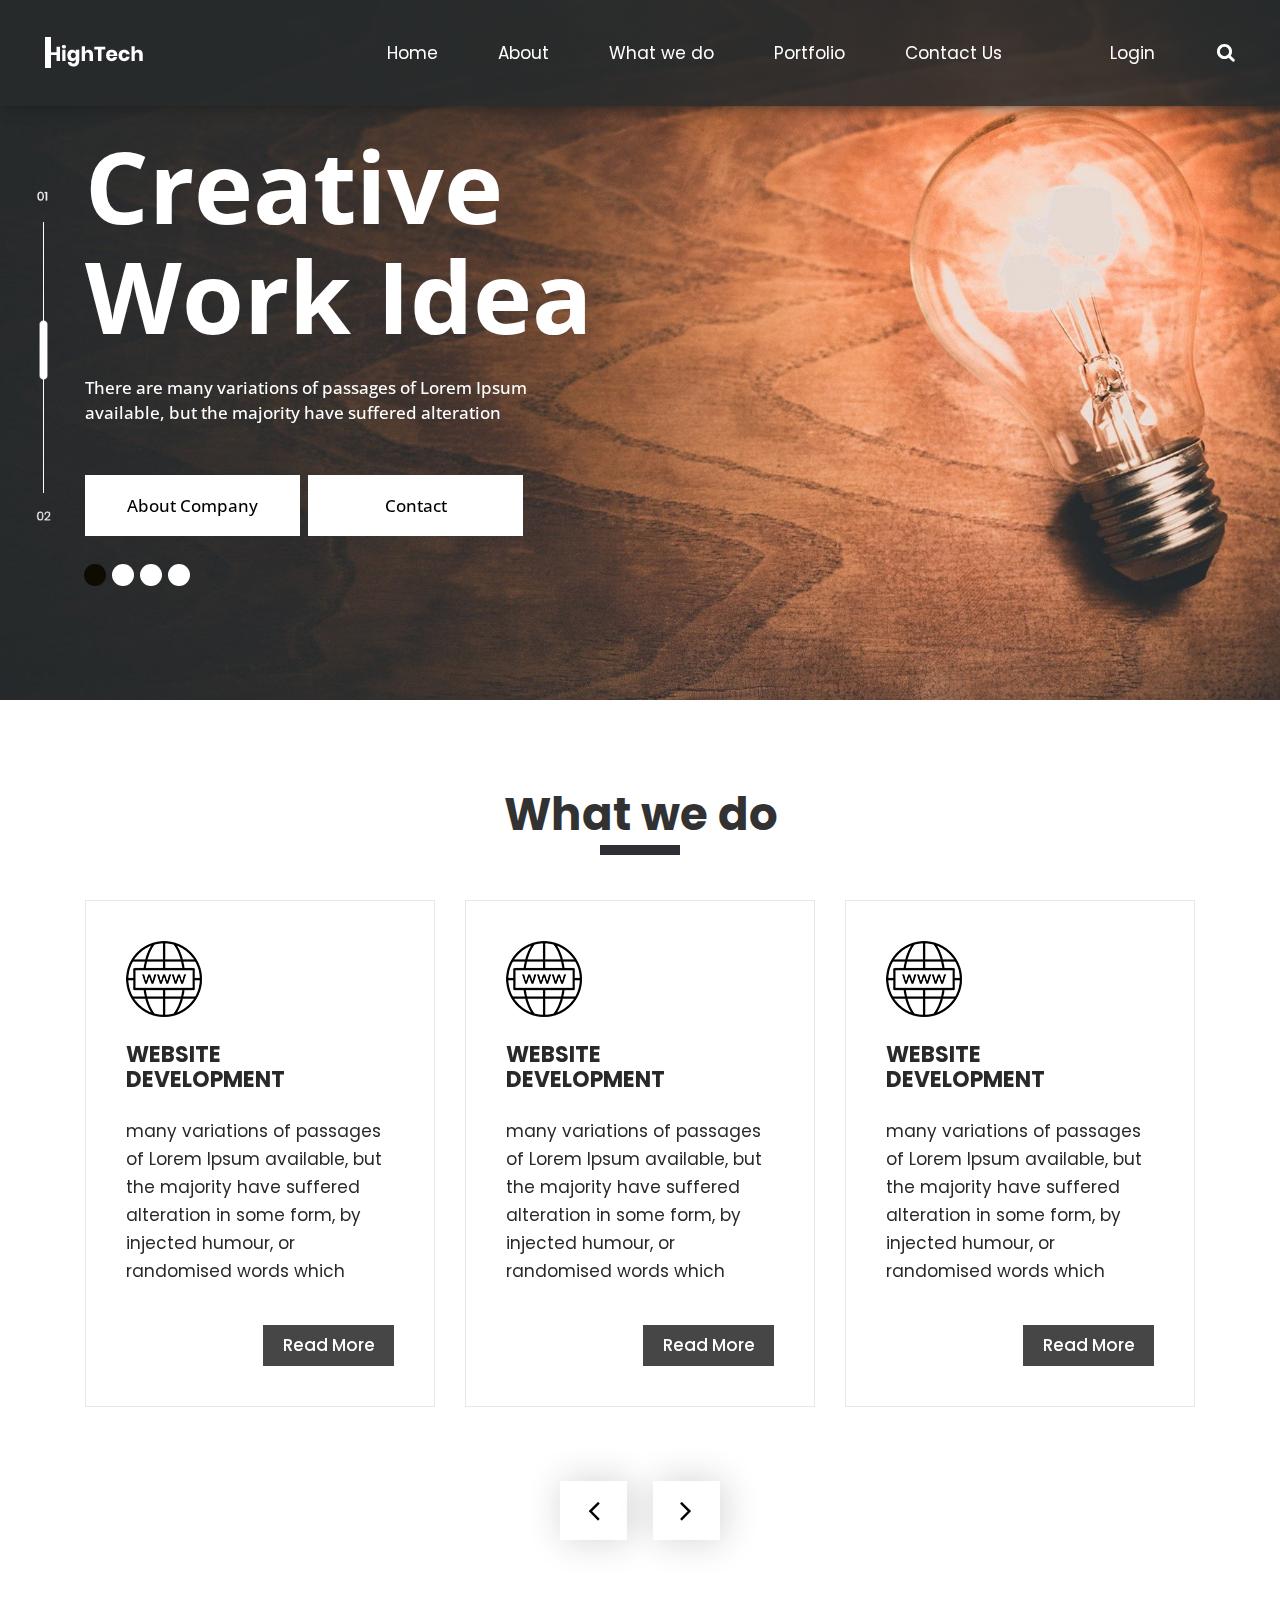
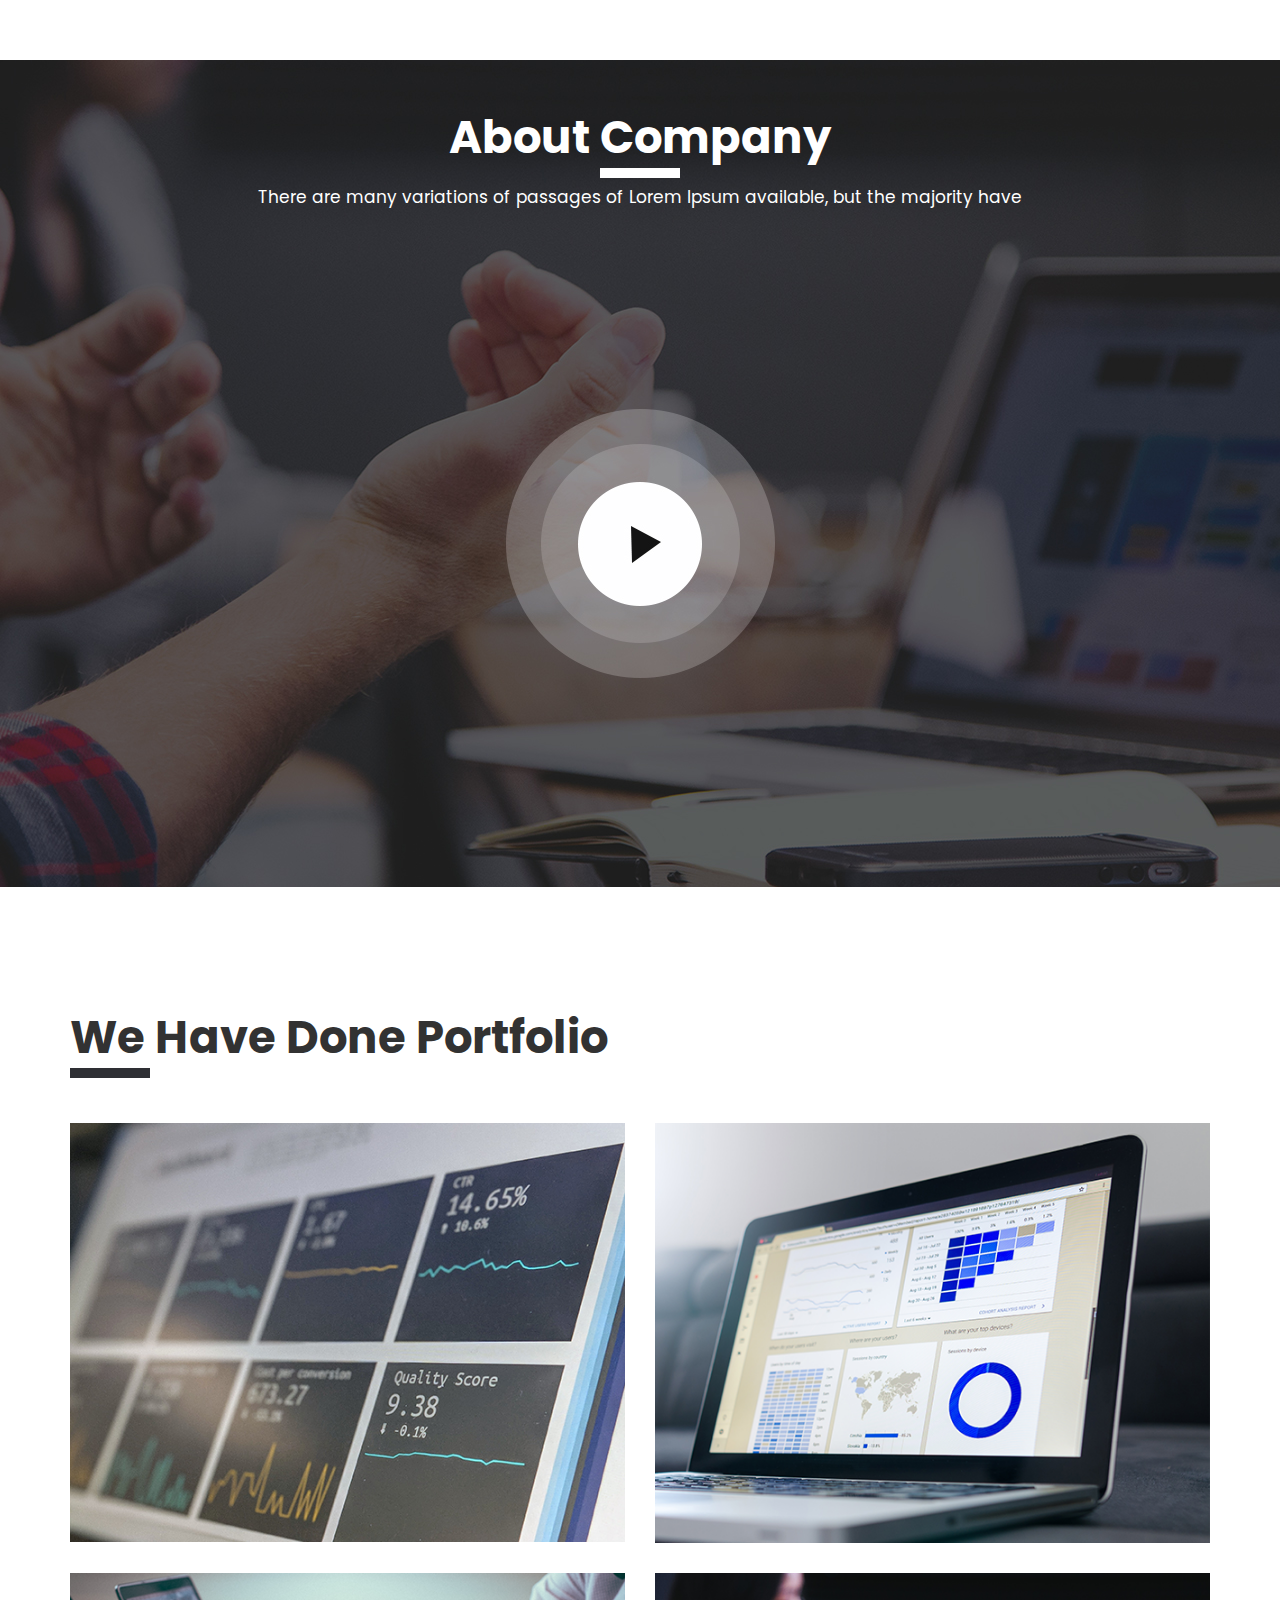
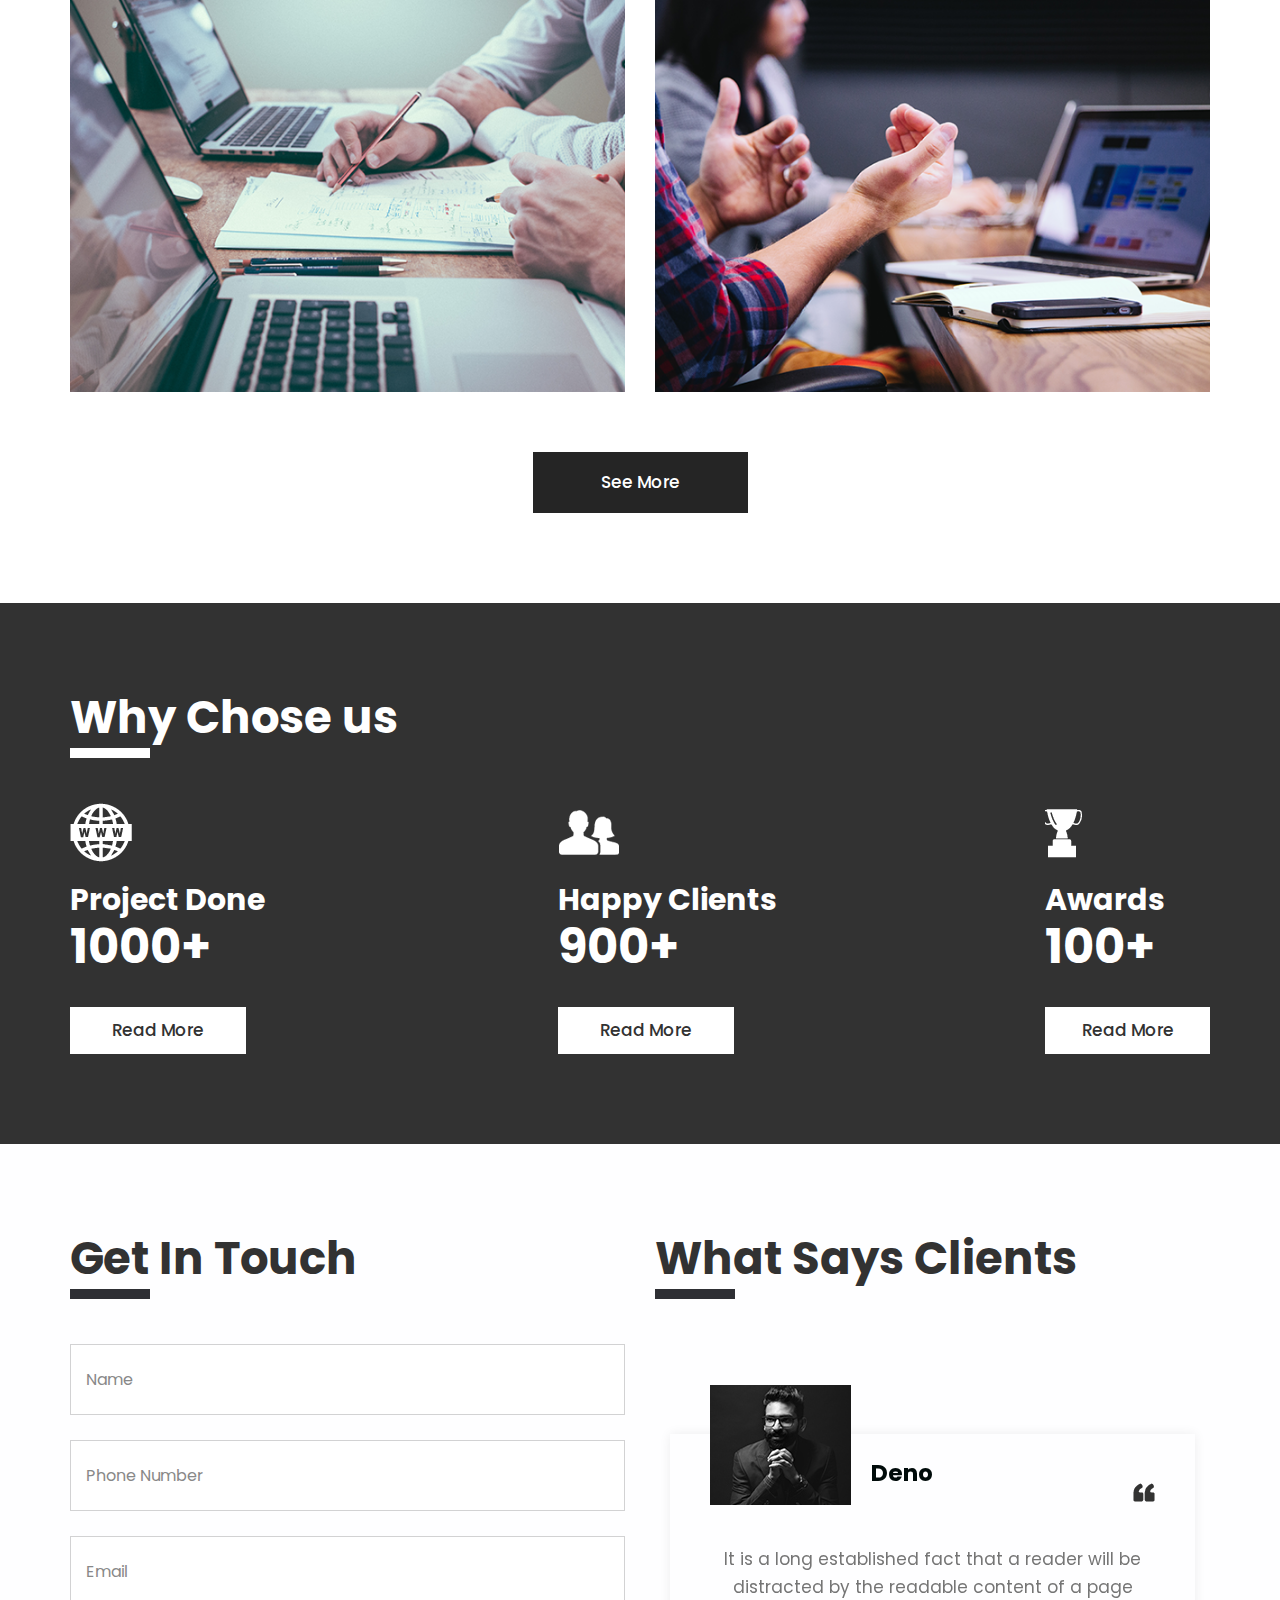
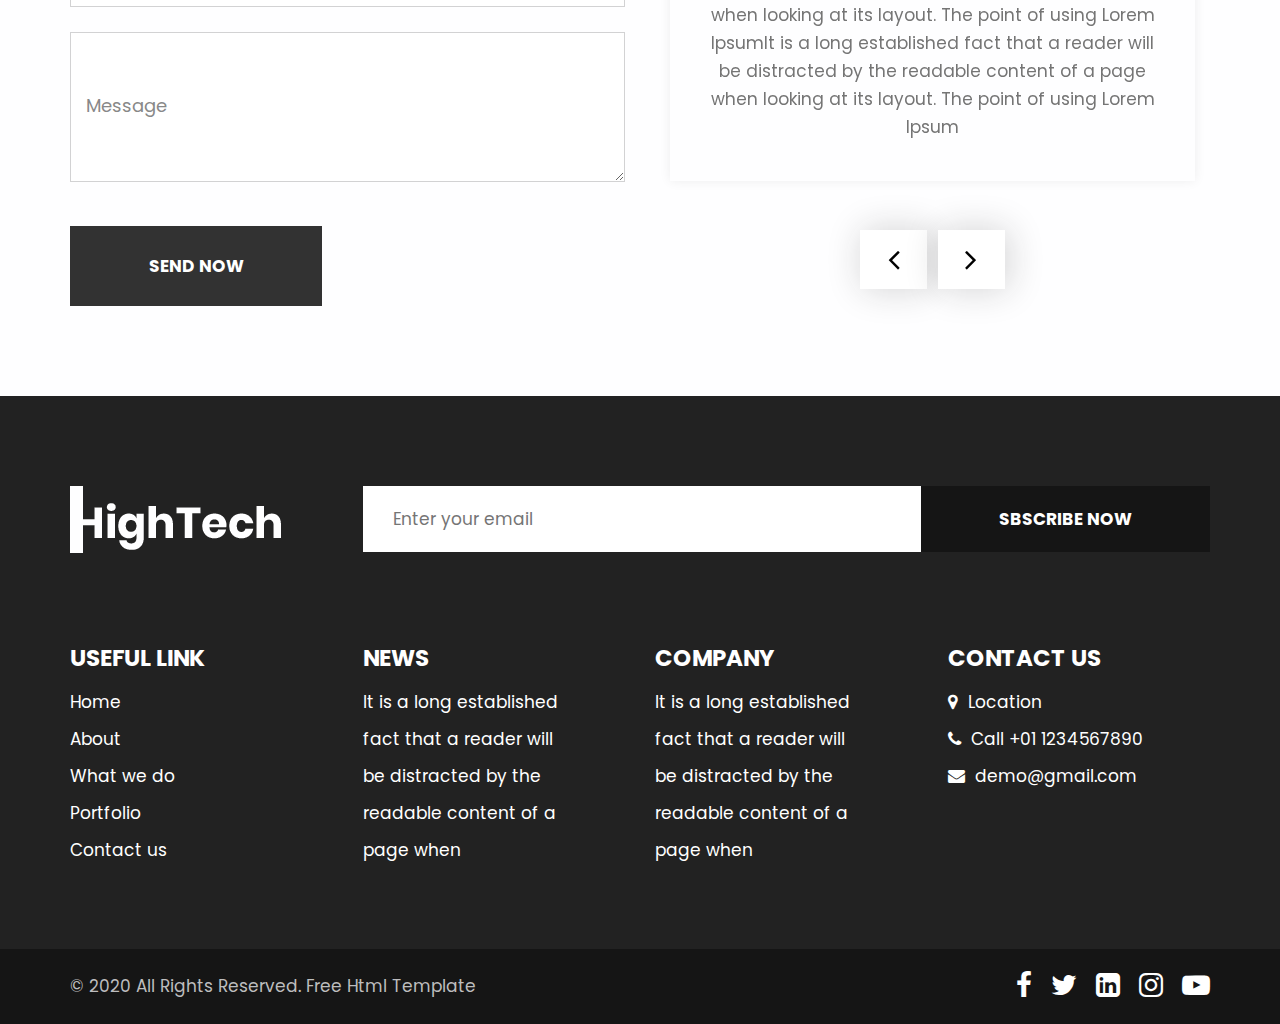
<file: index.html>
<!DOCTYPE html>
<html lang="en">
   <head>
      <!-- basic -->
      <meta charset="utf-8">
      <meta http-equiv="X-UA-Compatible" content="IE=edge">
      <!-- mobile metas -->
      <meta name="viewport" content="width=device-width, initial-scale=1">
      <meta name="viewport" content="initial-scale=1, maximum-scale=1">
      <!-- site metas -->
      <title>hightech</title>
      <meta name="keywords" content="">
      <meta name="description" content="">
      <meta name="author" content="">
      <!-- bootstrap css -->
      <link rel="stylesheet" href="css/bootstrap.min.css">
      <!-- style css -->
      <link rel="stylesheet" href="css/style.css">
      <!-- responsive-->
      <link rel="stylesheet" href="css/responsive.css">
      <!-- awesome fontfamily -->
      <link rel="stylesheet" href="https://cdnjs.cloudflare.com/ajax/libs/font-awesome/4.7.0/css/font-awesome.min.css">
      <!--[if lt IE 9]>
      <script src="https://oss.maxcdn.com/html5shiv/3.7.3/html5shiv.min.js"></script>
      <script src="https://oss.maxcdn.com/respond/1.4.2/respond.min.js"></script><![endif]-->
   </head>
   <!-- body -->
   <body class="main-layout">
      <!-- loader  -->
      <!-- <div class="loader_bg">
         <div class="loader"><img src="images/loading.gif" alt="" /></div>
      </div> -->
      <!-- end loader -->
      <!-- header -->
      <header>
         <div class="header">
            <div class="container-fluid">
               <div class="row d_flex">
                  <div class=" col-md-2 col-sm-3 col logo_section">
                     <div class="full">
                        <div class="center-desk">
                           <div class="logo">
                              <a href="index.html"><img src="images/logo.png" alt="#" /></a>
                           </div>
                        </div>
                     </div>
                  </div>
                  <div class="col-md-8 col-sm-9">
                     <nav class="navigation navbar navbar-expand-md navbar-dark ">
                        <button class="navbar-toggler" type="button" data-toggle="collapse" data-target="#navbarsExample04" aria-controls="navbarsExample04" aria-expanded="false" aria-label="Toggle navigation">
                        <span class="navbar-toggler-icon"></span>
                        </button>
                        <div class="collapse navbar-collapse" id="navbarsExample04">
                           <ul class="navbar-nav mr-auto">
                              <li class="nav-item active">
                                 <a class="nav-link" href="index.html">Home</a>
                              </li>
                              <li class="nav-item">
                                 <a class="nav-link" href="about.html">About</a>
                              </li>
                              <li class="nav-item">
                                 <a class="nav-link" href="we_do.html">What we do</a>
                              </li>
                              <li class="nav-item">
                                 <a class="nav-link" href="portfolio.html">Portfolio </a>
                              </li>
                              <li class="nav-item">
                                 <a class="nav-link" href="contact.html">Contact Us</a>
                              </li>
                           </ul>
                        </div>
                     </nav>
                  </div>
                  <div class="col-md-2 d_none">
                     <ul class="email text_align_right">
                        <li> <a href="Javascript:void(0)"> Login </a></li>
                        <li> <a href="Javascript:void(0)"> <i class="fa fa-search" style="cursor: pointer;" aria-hidden="true"> </i></a> </li>
                     </ul>
                  </div>
               </div>
            </div>
         </div>
      </header>
      <!-- end header -->
      <!-- start slider section -->
      <div id="top_section" class=" banner_main">
         <div class="container">
            <div class="row">
               <div class="col-md-12">
                  <div id="myCarousel" class="carousel slide" data-ride="carousel">
                     <ol class="carousel-indicators">
                        <li data-target="#myCarousel" data-slide-to="0" class="active"></li>
                        <li data-target="#myCarousel" data-slide-to="1"></li>
                        <li data-target="#myCarousel" data-slide-to="2"></li>
                        <li data-target="#myCarousel" data-slide-to="3"></li>
                     </ol>
                     <div class="carousel-inner">
                        <div class="carousel-item active">
                           <div class="container-fluid">
                              <div class="carousel-caption relative">
                                 <div class="bluid">
                                    <h1>Creative  <br>Work Idea </h1>
                                    <p>There are many variations of passages of Lorem Ipsum <br>available, but the majority have suffered alteration
                                    </p>
                                    <a class="read_more" href="about.html">About Company </a><a class="read_more" href="contact.html">Contact </a>
                                 </div>
                              </div>
                           </div>
                        </div>
                        <div class="carousel-item">
                           <div class="container-fluid">
                              <div class="carousel-caption relative">
                                 <div class="bluid">
                                    <h1>Creative  <br>Work Idea </h1>
                                    <p>There are many variations of passages of Lorem Ipsum <br>available, but the majority have suffered alteration
                                    </p>
                                    <a class="read_more" href="about.html">About Company </a><a class="read_more" href="contact.html">Contact </a>
                                 </div>
                              </div>
                           </div>
                        </div>
                        <div class="carousel-item">
                           <div class="container-fluid">
                              <div class="carousel-caption relative">
                                 <div class="bluid">
                                    <h1>Creative  <br>Work Idea </h1>
                                    <p>There are many variations of passages of Lorem Ipsum <br>available, but the majority have suffered alteration
                                    </p>
                                    <a class="read_more" href="about.html">About Company </a><a class="read_more" href="contact.html">Contact </a>
                                 </div>
                              </div>
                           </div>
                        </div>
                        <div class="carousel-item">
                           <div class="container-fluid">
                              <div class="carousel-caption relative">
                                 <div class="bluid">
                                    <h1>Creative  <br>Work Idea </h1>
                                    <p>There are many variations of passages of Lorem Ipsum <br>available, but the majority have suffered alteration
                                    </p>
                                    <a class="read_more" href="about.html">About Company </a><a class="read_more" href="contact.html">Contact </a>
                                 </div>
                              </div>
                           </div>
                        </div>
                     </div>
                     <a class="carousel-control-prev" href="#myCarousel" role="button" data-slide="prev">
                     <i class="fa fa-angle-left" aria-hidden="true"></i>
                     <span class="sr-only">Previous</span>
                     </a>
                     <a class="carousel-control-next" href="#myCarousel" role="button" data-slide="next">
                     <i class="fa fa-angle-right" aria-hidden="true"></i>
                     <span class="sr-only">Next</span>
                     </a>
                  </div>
               </div>
            </div>
         </div>
      </div>
      <!-- end slider section -->
      <!-- we_do -->
      <div class="we_do">
         <div class="container">
            <div class="row">
               <div class="col-md-12">
                  <div class="titlepage text_align_center">
                     <h2>What we do </h2>
                  </div>
               </div>
            </div>
            <div class="row">
               <div class="col-md-12">
                  <div id="we1" class="carousel slide" data-ride="carousel">
                     <ol class="carousel-indicators">
                        <li data-target="#we1" data-slide-to="0" class="active"></li>
                        <li data-target="#we1" data-slide-to="1"></li>
                        <li data-target="#we1" data-slide-to="2"></li>
                        <li data-target="#we1" data-slide-to="3"></li>
                     </ol>
                     <div class="carousel-inner">
                        <div class="carousel-item active">
                           <div class="container-fluid">
                              <div class="carousel-caption we1_do">
                                 <div class="row">
                                    <div class="col-md-4">
                                       <div id="bo_ho" class="we_box text_align_left">
                                          <i><img src="images/we1.png" alt="#"/></i>
                                          <h3>website <br>development</h3>
                                          <p>many variations of passages of Lorem Ipsum available, but the majority have suffered alteration in some form, by injected humour, or randomised words which
                                          </p>
                                          <a class="read_more" href="we_do">Read More</a>
                                       </div>
                                    </div>
                                    <div class="col-md-4">
                                       <div id="bo_ho" class="we_box text_align_left">
                                          <i><img src="images/we1.png" alt="#"/></i>
                                          <h3>website <br>development</h3>
                                          <p>many variations of passages of Lorem Ipsum available, but the majority have suffered alteration in some form, by injected humour, or randomised words which
                                          </p>
                                          <a class="read_more" href="we_do">Read More</a>
                                       </div>
                                    </div>
                                    <div class="col-md-4">
                                       <div id="bo_ho" class="we_box text_align_left">
                                          <i><img src="images/we1.png" alt="#"/></i>
                                          <h3>website <br>development</h3>
                                          <p>many variations of passages of Lorem Ipsum available, but the majority have suffered alteration in some form, by injected humour, or randomised words which
                                          </p>
                                          <a class="read_more" href="we_do">Read More</a>
                                       </div>
                                    </div>
                                 </div>
                              </div>
                           </div>
                        </div>
                        <div class="carousel-item">
                           <div class="container-fluid">
                              <div class="carousel-caption we1_do">
                                 <div class="row">
                                    <div class="col-md-4">
                                       <div id="bo_ho" class="we_box text_align_left">
                                          <i><img src="images/we1.png" alt="#"/></i>
                                          <h3>website <br>development</h3>
                                          <p>many variations of passages of Lorem Ipsum available, but the majority have suffered alteration in some form, by injected humour, or randomised words which
                                          </p>
                                          <a class="read_more" href="we_do">Read More</a>
                                       </div>
                                    </div>
                                    <div class="col-md-4">
                                       <div id="bo_ho" class="we_box text_align_left">
                                          <i><img src="images/we2.png" alt="#"/></i>
                                          <h3>App <br>development</h3>
                                          <p>many variations of passages of Lorem Ipsum available, but the majority have suffered alteration in some form, by injected humour, or randomised words which
                                          </p>
                                          <a class="read_more" href="we_do">Read More</a>
                                       </div>
                                    </div>
                                    <div class="col-md-4">
                                       <div id="bo_ho" class="we_box text_align_left">
                                          <i><img src="images/we3.png" alt="#"/></i>
                                          <h3>website <br>design</h3>
                                          <p>many variations of passages of Lorem Ipsum available, but the majority have suffered alteration in some form, by injected humour, or randomised words which
                                          </p>
                                          <a class="read_more" href="we_do">Read More</a>
                                       </div>
                                    </div>
                                 </div>
                              </div>
                           </div>
                        </div>
                        <div class="carousel-item">
                           <div class="container-fluid">
                              <div class="carousel-caption we1_do">
                                 <div class="row">
                                    <div class="col-md-4">
                                       <div id="bo_ho" class="we_box text_align_left">
                                          <i><img src="images/we1.png" alt="#"/></i>
                                          <h3>website <br>development</h3>
                                          <p>many variations of passages of Lorem Ipsum available, but the majority have suffered alteration in some form, by injected humour, or randomised words which
                                          </p>
                                          <a class="read_more" href="we_do">Read More</a>
                                       </div>
                                    </div>
                                    <div class="col-md-4">
                                       <div id="bo_ho" class="we_box text_align_left">
                                          <i><img src="images/we1.png" alt="#"/></i>
                                          <h3>website <br>development</h3>
                                          <p>many variations of passages of Lorem Ipsum available, but the majority have suffered alteration in some form, by injected humour, or randomised words which
                                          </p>
                                          <a class="read_more" href="we_do">Read More</a>
                                       </div>
                                    </div>
                                    <div class="col-md-4">
                                       <div id="bo_ho" class="we_box text_align_left">
                                          <i><img src="images/we1.png" alt="#"/></i>
                                          <h3>website <br>development</h3>
                                          <p>many variations of passages of Lorem Ipsum available, but the majority have suffered alteration in some form, by injected humour, or randomised words which
                                          </p>
                                          <a class="read_more" href="we_do">Read More</a>
                                       </div>
                                    </div>
                                 </div>
                              </div>
                           </div>
                        </div>
                     </div>
                     <a class="carousel-control-prev" href="#we1" role="button" data-slide="prev">
                     <i class="fa fa-angle-left" aria-hidden="true"></i>
                     <span class="sr-only">Previous</span>
                     </a>
                     <a class="carousel-control-next" href="#we1" role="button" data-slide="next">
                     <i class="fa fa-angle-right" aria-hidden="true"></i>
                     <span class="sr-only">Next</span>
                     </a>
                  </div>
               </div>
            </div>
         </div>
      </div>
      <!-- end we_do -->
      <!-- about -->
      <div class="about">
         <div class="container">
            <div class="row">
               <div class="col-md-12">
                  <div class="titlepage text_align_center">
                     <h2>About Company</h2>
                     <p>There are many variations of passages of Lorem Ipsum available, but the majority have </p>
                  </div>
               </div>
            </div>
         </div>
      </div>
      <!-- end about -->
      <!-- portfolio -->
      <div class="portfolio">
         <div class="container">
            <div class="row">
               <div class="col-md-12">
                  <div class="titlepage text_align_left">
                     <h2>We Have Done Portfolio  </h2>
                  </div>
               </div>
            </div>
            <div class="row">
               <div class="col-md-6">
                  <div id="ho_nf" class="portfolio_main text_align_left">
                     <figure>
                        <img src="images/prot1.png" alt="#"/>
                        <div class="portfolio_text">
                           <div class="li_icon">
                              <a href="Javascript:void(0)"><i class="fa fa-search" aria-hidden="true"></i></a>
                              <a href="Javascript:void(0)"><i class="fa fa-link" aria-hidden="true"></i></a>
                           </div>
                           <h3>Carrency Dashbord</h3>
                           <p>There are many variations of passages of Lorem Ipsum available, but the majoraity have suffered alteration in some form, by injected humour, or randomised words which don't look even slightly believable</p>
                        </div>
                     </figure>
                  </div>
               </div>
               <div class="col-md-6">
                  <div id="ho_nf" class="portfolio_main text_align_left">
                     <figure>
                        <img src="images/prot2.png" alt="#"/>
                        <div class="portfolio_text">
                           <div class="li_icon">
                              <a href="Javascript:void(0)"><i class="fa fa-search" aria-hidden="true"></i></a>
                              <a href="Javascript:void(0)"><i class="fa fa-link" aria-hidden="true"></i></a>
                           </div>
                           <h3>Carrency Dashbord</h3>
                           <p>There are many variations of passages of Lorem Ipsum available, but the majoraity have suffered alteration in some form, by injected humour, or randomised words which don't look even slightly believable</p>
                        </div>
                     </figure>
                  </div>
               </div>
               <div class="col-md-6">
                  <div id="ho_nf" class="portfolio_main text_align_left">
                     <figure>
                        <img src="images/prot3.png" alt="#"/>
                        <div class="portfolio_text">
                           <div class="li_icon">
                              <a href="Javascript:void(0)"><i class="fa fa-search" aria-hidden="true"></i></a>
                              <a href="Javascript:void(0)"><i class="fa fa-link" aria-hidden="true"></i></a>
                           </div>
                           <h3>Carrency Dashbord</h3>
                           <p>There are many variations of passages of Lorem Ipsum available, but the majoraity have suffered alteration in some form, by injected humour, or randomised words which don't look even slightly believable</p>
                        </div>
                     </figure>
                  </div>
               </div>
               <div class="col-md-6">
                  <div id="ho_nf" class="portfolio_main text_align_left">
                     <figure>
                        <img src="images/prot4.png" alt="#"/>
                        <div class="portfolio_text">
                           <div class="li_icon">
                              <a href="Javascript:void(0)"><i class="fa fa-search" aria-hidden="true"></i></a>
                              <a href="Javascript:void(0)"><i class="fa fa-link" aria-hidden="true"></i></a>
                           </div>
                           <h3>Carrency Dashbord</h3>
                           <p>There are many variations of passages of Lorem Ipsum available, but the majoraity have suffered alteration in some form, by injected humour, or randomised words which don't look even slightly believable</p>
                        </div>
                     </figure>
                  </div>
               </div>
               <div class="col-md-12">
                  <a class="read_more" href="portfolio.html">See More</a>
               </div>
            </div>
         </div>
      </div>
      <!-- end portfolio -->
      <!-- chose -->
      <div class="chose">
         <div class="container">
            <div class="row d_flex">
               <div class="col-md-12">
                  <div class="titlepage text_align_left">
                     <h2>Why Chose us</h2>
                  </div>
               </div>
               <div class="col-lg-5 col-md-4">
                  <div class="chose_box">
                     <i><img src="images/chose1.png" alt="#"/></i>
                     <h3>Project Done </h3>
                     <strong>1000+</strong>
                     <a class="read_more" href="Javascript:void(0)">Read More</a>
                  </div>
               </div>
               <div class="col-lg-5 col-md-4">
                  <div class="chose_box">
                     <i><img src="images/chose2.png" alt="#"/></i>
                     <h3>Happy Clients </h3>
                     <strong>900+</strong>
                     <a class="read_more" href="Javascript:void(0)">Read More</a>
                  </div>
               </div>
               <div class="col-lg-2 col-md-4">
                  <div class="chose_box">
                     <i><img src="images/chose3.png" alt="#"/></i>
                     <h3>Awards</h3>
                     <strong>100+</strong>
                     <a class="read_more" href="Javascript:void(0)">Read More</a>
                  </div>
               </div>
            </div>
         </div>
      </div>
      <!-- end chose -->
      <!-- contact -->
      <div class="contact">
         <div class="container">
            <div class="row ">
               <div class="col-md-6">
                  <div class="titlepage text_align_left">
                     <h2>Get In Touch</h2>
                  </div>
                  <form id="request" class="main_form">
                     <div class="row">
                        <div class="col-md-12">
                           <input class="contactus" placeholder="Name" type="type" name=" Name"> 
                        </div>
                        <div class="col-md-12">
                           <input class="contactus" placeholder="Phone Number" type="type" name="Phone Number">                          
                        </div>
                        <div class="col-md-12">
                           <input class="contactus" placeholder="Email" type="type" name="Email">                          
                        </div>
                        <div class="col-md-12">
                           <textarea class="textarea" placeholder="Message" type="type" Message="Name"></textarea>
                        </div>
                        <div class="col-md-12">
                           <button class="send_btn">Send Now</button>
                        </div>
                     </div>
                  </form>
               </div>
               <div class="col-md-6">
                  <div class="titlepage text_align_left">
                     <h2>What Says Clients</h2>
                  </div>
                  <div id="clientsl" class="carousel slide our_clientsl" data-ride="carousel">
                     <ol class="carousel-indicators">
                        <li data-target="#clientsl" data-slide-to="0" class="active"></li>
                        <li data-target="#clientsl" data-slide-to="1"></li>
                        <li data-target="#clientsl" data-slide-to="2"></li>
                     </ol>
                     <div class="carousel-inner">
                        <div class="carousel-item active">
                           <div class="container">
                              <div class="carousel-caption posi_in">
                                 <div class="clientsl_text">
                                    <i><img src="images/clint.jpg" alt="#"/></i>
                                    <h3>Deno <img src="images/icon.png" alt="#"/></h3>
                                    <p>It is a long established fact that a reader will be distracted by the readable content of a page when looking at its layout. The point of using Lorem IpsumIt is a long established fact that a reader will be distracted by the readable content of a page when looking at its layout. The point of using Lorem Ipsum</p>
                                 </div>
                              </div>
                           </div>
                        </div>
                        <div class="carousel-item">
                           <div class="container">
                              <div class="carousel-caption posi_in">
                                 <div class="clientsl_text">
                                    <i><img src="images/clint.jpg" alt="#"/></i>
                                    <h3>Deno <img src="images/icon.png" alt="#"/></h3>
                                    <p>It is a long established fact that a reader will be distracted by the readable content of a page when looking at its layout. The point of using Lorem IpsumIt is a long established fact that a reader will be distracted by the readable content of a page when looking at its layout. The point of using Lorem Ipsum</p>
                                 </div>
                              </div>
                           </div>
                        </div>
                        <div class="carousel-item">
                           <div class="container">
                              <div class="carousel-caption posi_in">
                                 <div class="clientsl_text">
                                    <i><img src="images/clint.jpg" alt="#"/></i>
                                    <h3>Deno <img src="images/icon.png" alt="#"/></h3>
                                    <p>It is a long established fact that a reader will be distracted by the readable content of a page when looking at its layout. The point of using Lorem IpsumIt is a long established fact that a reader will be distracted by the readable content of a page when looking at its layout. The point of using Lorem Ipsum</p>
                                 </div>
                              </div>
                           </div>
                        </div>
                     </div>
                     <a class="carousel-control-prev" href="#clientsl" role="button" data-slide="prev">
                     <i class="fa fa-angle-left" aria-hidden="true"></i>
                     <span class="sr-only">Previous</span>
                     </a>
                     <a class="carousel-control-next" href="#clientsl" role="button" data-slide="next">
                     <i class="fa fa-angle-right" aria-hidden="true"></i>
                     <span class="sr-only">Next</span>
                     </a>
                  </div>
               </div>
            </div>
         </div>
      </div>
      <!-- contact -->
      <!-- footer -->
      <footer>
         <div class="footer">
            <div class="container">
               <div class="row">
                  <div class="col-md-3">
                     <a class="logo_footer" href="index.html"><img src="images/logo_footer.png" alt="#" /></a>
                  </div>
                  <div class="col-md-9">
                     <form class="newslatter_form">
                        <input class="ente" placeholder="Enter your email" type="text" name="Enter your email">
                        <button class="subs_btn">Sbscribe Now</button>
                     </form>
                  </div>
                  <div class="col-md-3 col-sm-6"
                  >
                     <div class="Informa helpful">
                        <h3>Useful  Link</h3>
                        <ul>
                           <li><a href="index.html">Home</a></li>
                           <li><a href="about.html">About</a></li>
                           <li><a href="we_do.html">What we do</a></li>
                           <li><a href="portfolio.html">Portfolio</a></li>
                           <li><a href="contact.html">Contact us</a></li>
                        </ul>
                     </div>
                  </div>
                  <div class="col-md-3 col-sm-6">
                     <div class="Informa">
                        <h3>News</h3>
                        <ul>
                           <li>It is a long established                            
                           </li>
                           <li>fact that a reader will                           
                           </li>
                           <li>be distracted by the                           
                           </li>
                           <li>readable content of a                              
                           </li>
                           <li>page when                          
                           </li>
                        </ul>
                     </div>
                  </div>
                  <div class="col-md-3 col-sm-6">
                     <div class="Informa">
                        <h3>company</h3>
                        <ul>
                           <li>It is a long established                             
                           </li>
                           <li>fact that a reader will                            
                           </li>
                           <li>be distracted by the                          
                           </li>
                           <li>readable content of a                              
                           </li>
                           <li>page when                          
                           </li>
                        </ul>
                     </div>
                  </div>
                  <div class="col-md-3 col-sm-6">
                     <div class="Informa conta">
                        <h3>contact Us</h3>
                        <ul>
                           <li> <a href="Javascript:void(0)"> <i class="fa fa-map-marker" aria-hidden="true"></i> Location
                              </a>
                           </li>
                           <li> <a href="Javascript:void(0)"><i class="fa fa-phone" aria-hidden="true"></i> Call +01 1234567890
                              </a>
                           </li>
                           <li> <a href="Javascript:void(0)"> <i class="fa fa-envelope" aria-hidden="true"></i> demo@gmail.com
                              </a>
                           </li>
                        </ul>
                     </div>
                  </div>
               </div>
            </div>
            <div class="copyright text_align_left">
               <div class="container">
                  <div class="row d_flex">
                     <div class="col-md-6">
                        <p>© 2020 All Rights Reserved.  <a href="https://html.design/"> Free Html Template</a></p>
                     </div>
                     <div class="col-md-6">
                        <ul class="social_icon text_align_center">
                           <li> <a href="Javascript:void(0)"><i class="fa fa-facebook-f"></i></a></li>
                           <li> <a href="Javascript:void(0)"><i class="fa fa-twitter"></i></a></li>
                           <li> <a href="Javascript:void(0)"><i class="fa fa-linkedin-square" aria-hidden="true"></i></a></li>
                           <li> <a href="Javascript:void(0)"><i class="fa fa-instagram" aria-hidden="true"></i></a></li>
                           <li> <a href="Javascript:void(0)"><i class="fa fa-youtube-play" aria-hidden="true"></i></a></li>
                        </ul>
                     </div>
                  </div>
               </div>
            </div>
         </div>
      </footer>
      <!-- end footer -->
      <!-- Javascript files-->
      <script src="js/jquery.min.js"></script>
      <script src="js/bootstrap.bundle.min.js"></script>
      <script src="js/jquery-3.0.0.min.js"></script>
      <script src="js/custom.js"></script>
   </body>
</html>
</file>
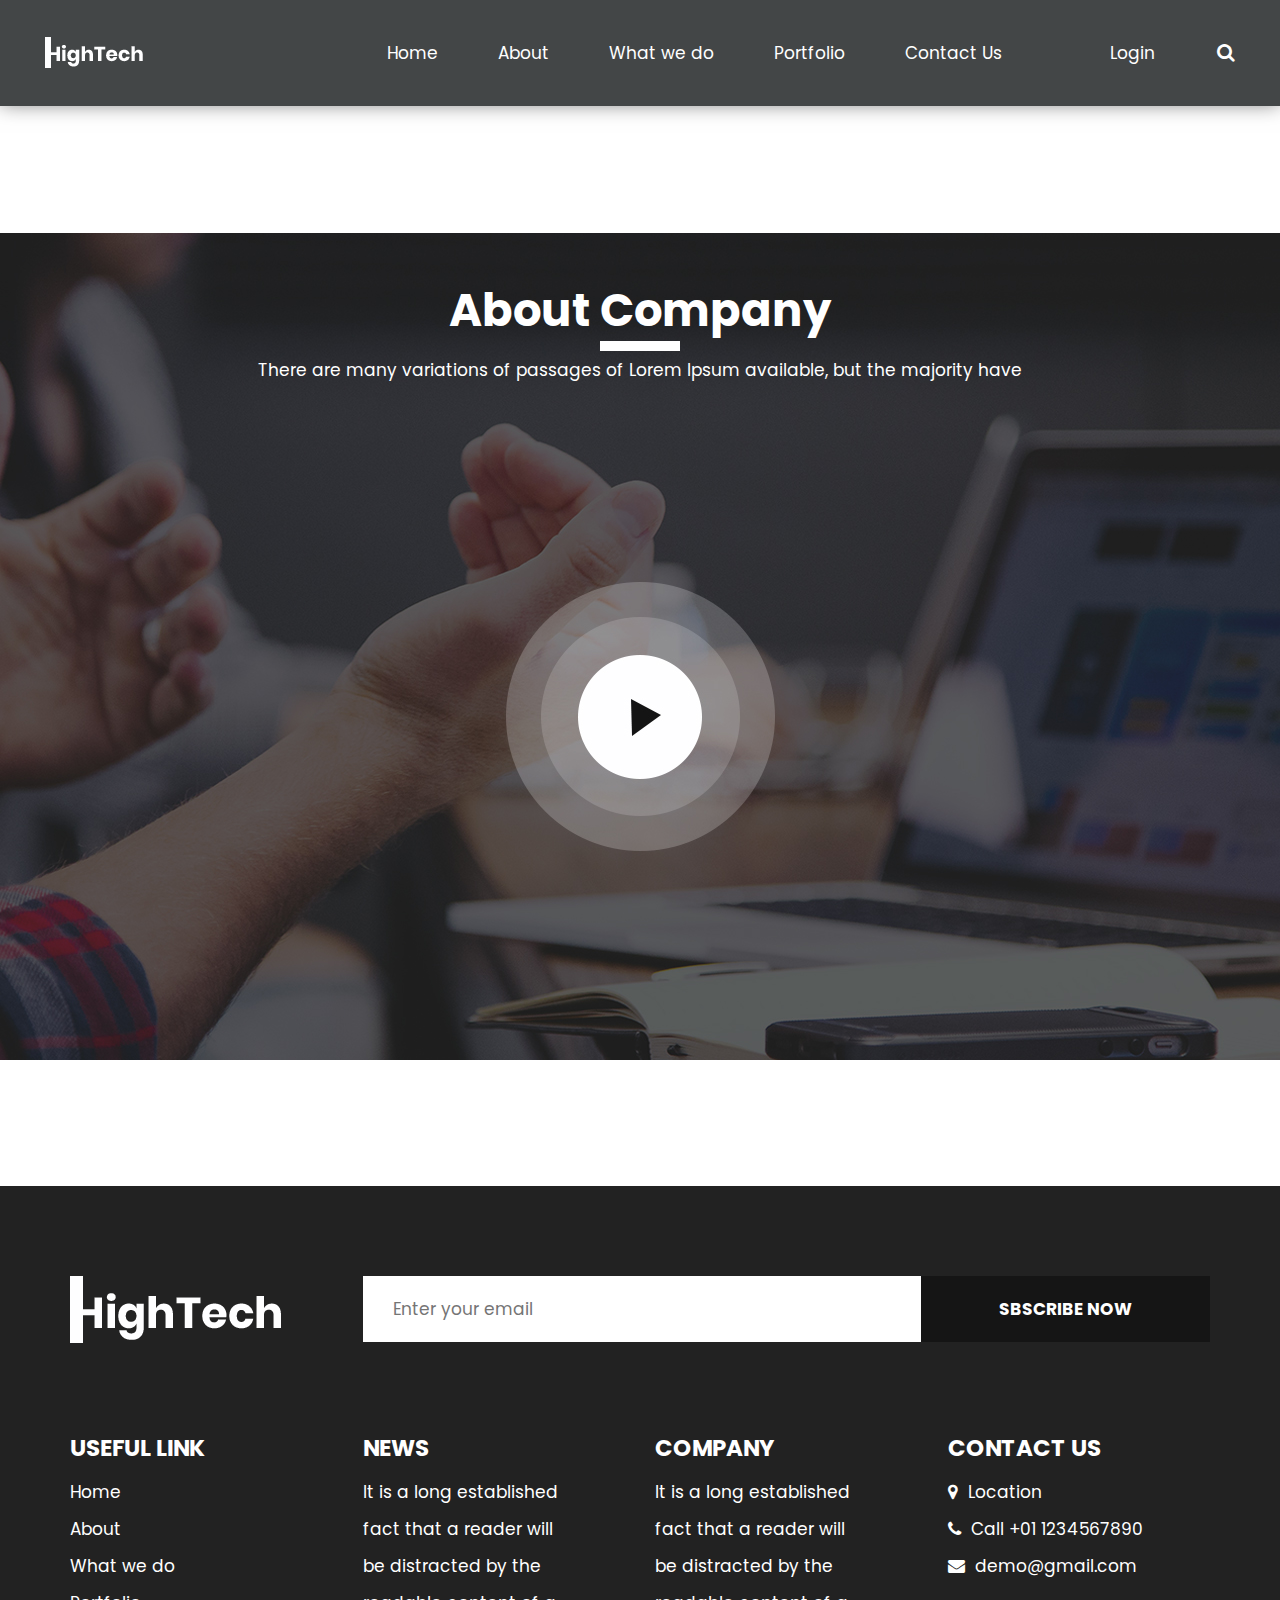
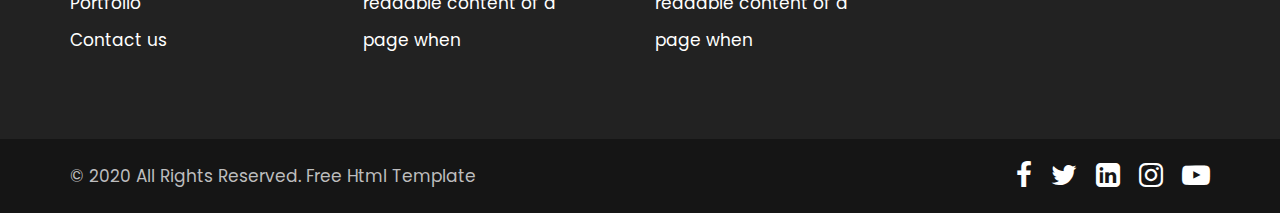
<file: about.html>
<!DOCTYPE html>
<html lang="en">
   <head>
      <!-- basic -->
      <meta charset="utf-8">
      <meta http-equiv="X-UA-Compatible" content="IE=edge">
      <!-- mobile metas -->
      <meta name="viewport" content="width=device-width, initial-scale=1">
      <meta name="viewport" content="initial-scale=1, maximum-scale=1">
      <!-- site metas -->
      <title>hightech</title>
      <meta name="keywords" content="">
      <meta name="description" content="">
      <meta name="author" content="">
      <!-- bootstrap css -->
      <link rel="stylesheet" href="css/bootstrap.min.css">
      <!-- style css -->
      <link rel="stylesheet" href="css/style.css">
      <!-- responsive-->
      <link rel="stylesheet" href="css/responsive.css">
      <!-- awesome fontfamily -->
      <link rel="stylesheet" href="https://cdnjs.cloudflare.com/ajax/libs/font-awesome/4.7.0/css/font-awesome.min.css">
      <!--[if lt IE 9]>
      <script src="https://oss.maxcdn.com/html5shiv/3.7.3/html5shiv.min.js"></script>
      <script src="https://oss.maxcdn.com/respond/1.4.2/respond.min.js"></script><![endif]-->
   </head>
   <!-- body -->
   <body class="main-layout inner_page">
      <!-- loader  -->
      <!-- <div class="loader_bg">
         <div class="loader"><img src="images/loading.gif" alt="" /></div>
      </div> -->
      <!-- end loader -->
      <!-- header -->
      <header>
         <div class="header">
            <div class="container-fluid">
               <div class="row d_flex">
                  <div class=" col-md-2 col-sm-3 col logo_section">
                     <div class="full">
                        <div class="center-desk">
                           <div class="logo">
                              <a href="index.html"><img src="images/logo.png" alt="#" /></a>
                           </div>
                        </div>
                     </div>
                  </div>
                  <div class="col-md-8 col-sm-9">
                     <nav class="navigation navbar navbar-expand-md navbar-dark ">
                        <button class="navbar-toggler" type="button" data-toggle="collapse" data-target="#navbarsExample04" aria-controls="navbarsExample04" aria-expanded="false" aria-label="Toggle navigation">
                        <span class="navbar-toggler-icon"></span>
                        </button>
                        <div class="collapse navbar-collapse" id="navbarsExample04">
                           <ul class="navbar-nav mr-auto">
                              <li class="nav-item">
                                 <a class="nav-link" href="index.html">Home</a>
                              </li>
                              <li class="nav-item active">
                                 <a class="nav-link" href="about.html">About</a>
                              </li>
                              <li class="nav-item">
                                 <a class="nav-link" href="we_do.html">What we do</a>
                              </li>
                              <li class="nav-item">
                                 <a class="nav-link" href="portfolio.html">Portfolio </a>
                              </li>
                              <li class="nav-item">
                                 <a class="nav-link" href="contact.html">Contact Us</a>
                              </li>
                           </ul>
                        </div>
                     </nav>
                  </div>
                  <div class="col-md-2 d_none">
                     <ul class="email text_align_right">
                        <li> <a href="Javascript:void(0)"> Login </a></li>
                        <li> <a href="Javascript:void(0)"> <i class="fa fa-search" style="cursor: pointer;" aria-hidden="true"> </i></a> </li>
                     </ul>
                  </div>
               </div>
            </div>
         </div>
      </header>
      <!-- end header -->
      <!-- about -->
      <div class="about">
         <div class="container">
            <div class="row">
               <div class="col-md-12">
                  <div class="titlepage text_align_center">
                     <h2>About Company</h2>
                     <p>There are many variations of passages of Lorem Ipsum available, but the majority have </p>
                  </div>
               </div>
            </div>
         </div>
      </div>
      <!-- end about -->
      <!-- footer -->
      <footer>
         <div class="footer">
            <div class="container">
               <div class="row">
                  <div class="col-md-3">
                     <a class="logo_footer" href="index.html"><img src="images/logo_footer.png" alt="#" /></a>
                  </div>
                  <div class="col-md-9">
                     <form class="newslatter_form">
                        <input class="ente" placeholder="Enter your email" type="text" name="Enter your email">
                        <button class="subs_btn">Sbscribe Now</button>
                     </form>
                  </div>
                  <div class="col-md-3 col-sm-6">
                     <div class="Informa helpful">
                        <h3>Useful  Link</h3>
                        <ul>
                           <li><a href="index.html">Home</a></li>
                           <li><a href="about.html">About</a></li>
                           <li><a href="we_do.html">What we do</a></li>
                           <li><a href="portfolio.html">Portfolio</a></li>
                           <li><a href="contact.html">Contact us</a></li>
                        </ul>
                     </div>
                  </div>
                  <div class="col-md-3 col-sm-6">
                     <div class="Informa">
                        <h3>News</h3>
                        <ul>
                           <li>It is a long established                            
                           </li>
                           <li>fact that a reader will                           
                           </li>
                           <li>be distracted by the                           
                           </li>
                           <li>readable content of a                              
                           </li>
                           <li>page when                          
                           </li>
                        </ul>
                     </div>
                  </div>
                  <div class="col-md-3 col-sm-6">
                     <div class="Informa">
                        <h3>company</h3>
                        <ul>
                           <li>It is a long established                             
                           </li>
                           <li>fact that a reader will                            
                           </li>
                           <li>be distracted by the                          
                           </li>
                           <li>readable content of a                              
                           </li>
                           <li>page when                          
                           </li>
                        </ul>
                     </div>
                  </div>
                  <div class="col-md-3 col-sm-6">
                     <div class="Informa conta">
                        <h3>contact Us</h3>
                        <ul>
                           <li> <a href="Javascript:void(0)"> <i class="fa fa-map-marker" aria-hidden="true"></i> Location
                              </a>
                           </li>
                           <li> <a href="Javascript:void(0)"><i class="fa fa-phone" aria-hidden="true"></i> Call +01 1234567890
                              </a>
                           </li>
                           <li> <a href="Javascript:void(0)"> <i class="fa fa-envelope" aria-hidden="true"></i> demo@gmail.com
                              </a>
                           </li>
                        </ul>
                     </div>
                  </div>
               </div>
            </div>
            <div class="copyright text_align_left">
               <div class="container">
                  <div class="row d_flex">
                     <div class="col-md-6">
                        <p>© 2020 All Rights Reserved.  <a href="https://html.design/"> Free Html Template</a></p>
                     </div>
                     <div class="col-md-6">
                        <ul class="social_icon text_align_center">
                           <li> <a href="Javascript:void(0)"><i class="fa fa-facebook-f"></i></a></li>
                           <li> <a href="Javascript:void(0)"><i class="fa fa-twitter"></i></a></li>
                           <li> <a href="Javascript:void(0)"><i class="fa fa-linkedin-square" aria-hidden="true"></i></a></li>
                           <li> <a href="Javascript:void(0)"><i class="fa fa-instagram" aria-hidden="true"></i></a></li>
                           <li> <a href="Javascript:void(0)"><i class="fa fa-youtube-play" aria-hidden="true"></i></a></li>
                        </ul>
                     </div>
                  </div>
               </div>
            </div>
         </div>
      </footer>
      <!-- end footer -->
      <!-- Javascript files-->
      <script src="js/jquery.min.js"></script>
      <script src="js/bootstrap.bundle.min.js"></script>
      <script src="js/jquery-3.0.0.min.js"></script>
      <script src="js/custom.js"></script>
   </body>
</html>
</file>
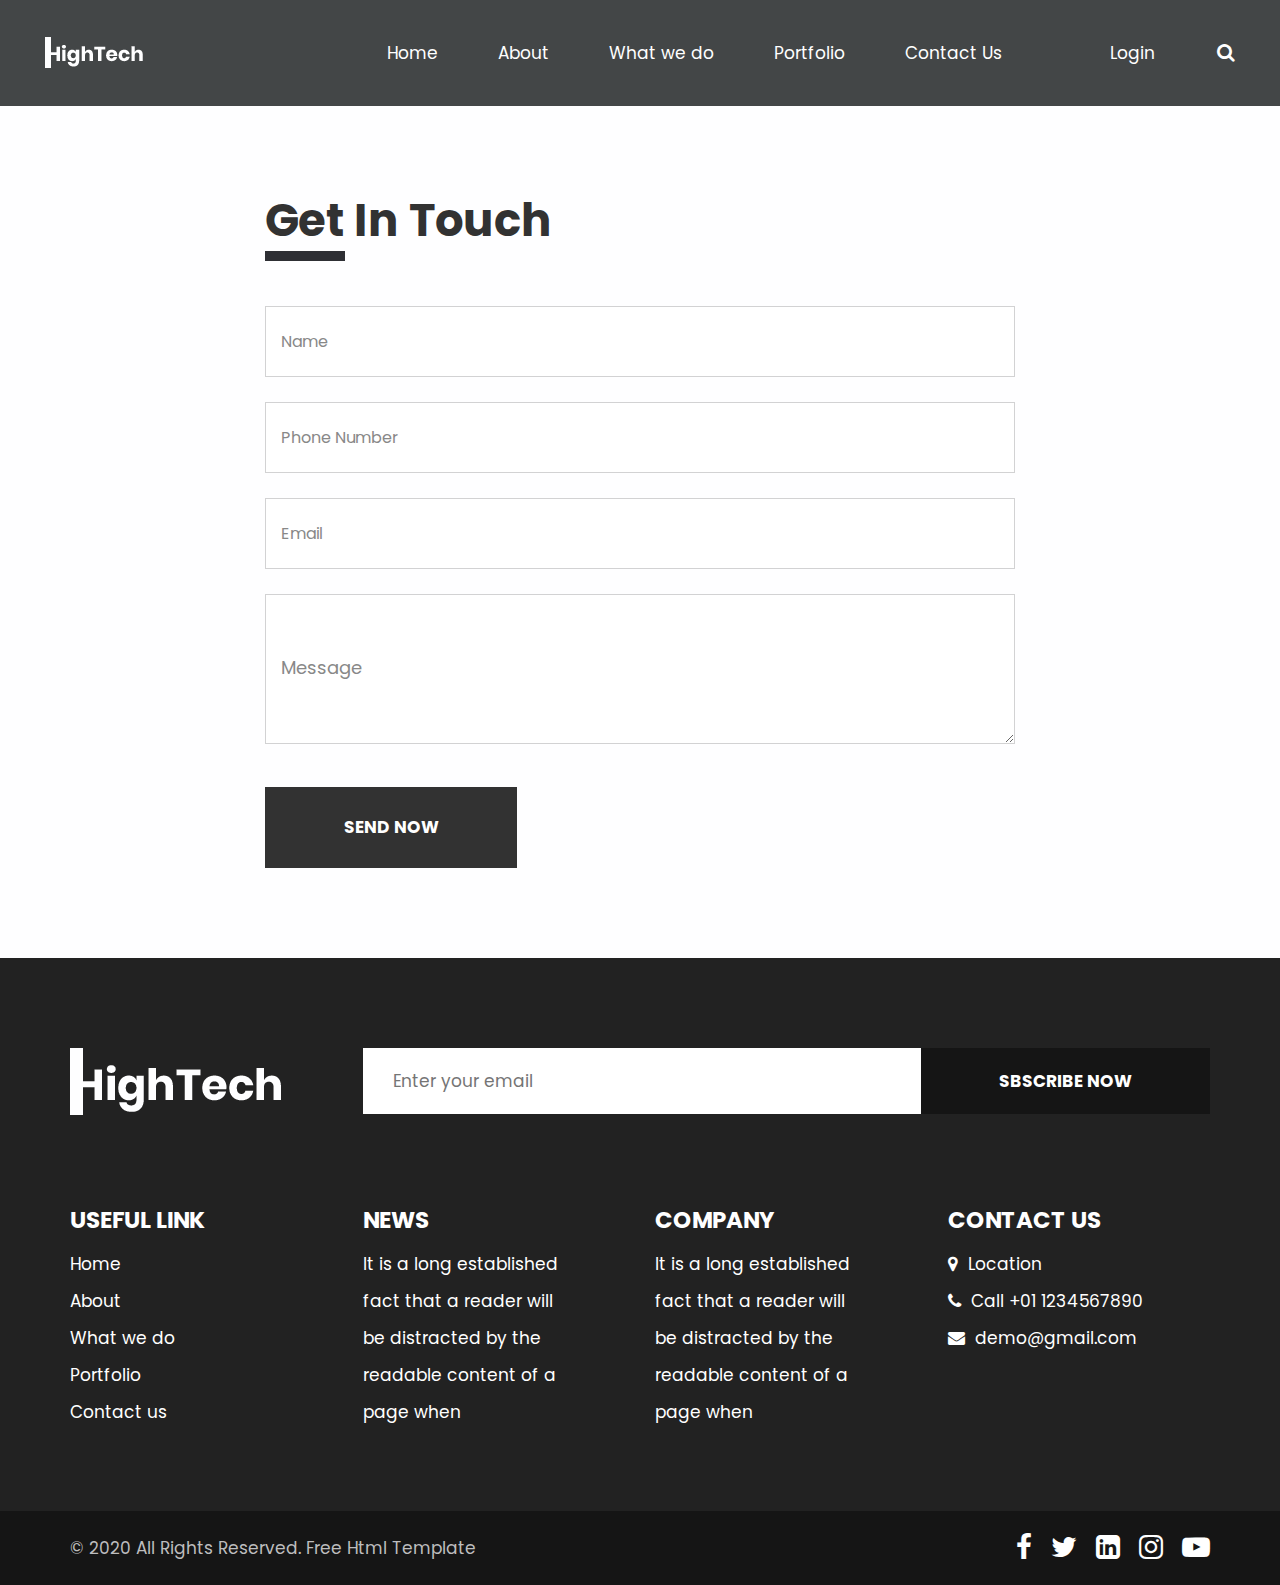
<file: contact.html>
<!DOCTYPE html>
<html lang="en">
   <head>
      <!-- basic -->
      <meta charset="utf-8">
      <meta http-equiv="X-UA-Compatible" content="IE=edge">
      <!-- mobile metas -->
      <meta name="viewport" content="width=device-width, initial-scale=1">
      <meta name="viewport" content="initial-scale=1, maximum-scale=1">
      <!-- site metas -->
      <title>hightech</title>
      <meta name="keywords" content="">
      <meta name="description" content="">
      <meta name="author" content="">
      <!-- bootstrap css -->
      <link rel="stylesheet" href="css/bootstrap.min.css">
      <!-- style css -->
      <link rel="stylesheet" href="css/style.css">
      <!-- responsive-->
      <link rel="stylesheet" href="css/responsive.css">
      <!-- awesome fontfamily -->
      <link rel="stylesheet" href="https://cdnjs.cloudflare.com/ajax/libs/font-awesome/4.7.0/css/font-awesome.min.css">
      <!--[if lt IE 9]>
      <script src="https://oss.maxcdn.com/html5shiv/3.7.3/html5shiv.min.js"></script>
      <script src="https://oss.maxcdn.com/respond/1.4.2/respond.min.js"></script><![endif]-->
   </head>
   <!-- body -->
   <body class="main-layout inner_page">
      <!-- loader  -->
      <!-- <div class="loader_bg">
         <div class="loader"><img src="images/loading.gif" alt="" /></div>
      </div> -->
      <!-- end loader -->
      <!-- header -->
      <header>
         <div class="header">
            <div class="container-fluid">
               <div class="row d_flex">
                  <div class=" col-md-2 col-sm-3 col logo_section">
                     <div class="full">
                        <div class="center-desk">
                           <div class="logo">
                              <a href="index.html"><img src="images/logo.png" alt="#" /></a>
                           </div>
                        </div>
                     </div>
                  </div>
                  <div class="col-md-8 col-sm-9">
                     <nav class="navigation navbar navbar-expand-md navbar-dark ">
                        <button class="navbar-toggler" type="button" data-toggle="collapse" data-target="#navbarsExample04" aria-controls="navbarsExample04" aria-expanded="false" aria-label="Toggle navigation">
                        <span class="navbar-toggler-icon"></span>
                        </button>
                        <div class="collapse navbar-collapse" id="navbarsExample04">
                           <ul class="navbar-nav mr-auto">
                              <li class="nav-item">
                                 <a class="nav-link" href="index.html">Home</a>
                              </li>
                              <li class="nav-item">
                                 <a class="nav-link" href="about.html">About</a>
                              </li>
                              <li class="nav-item">
                                 <a class="nav-link" href="we_do.html">What we do</a>
                              </li>
                              <li class="nav-item">
                                 <a class="nav-link" href="portfolio.html">Portfolio </a>
                              </li>
                              <li class="nav-item active">
                                 <a class="nav-link" href="contact.html">Contact Us</a>
                              </li>
                           </ul>
                        </div>
                     </nav>
                  </div>
                  <div class="col-md-2 d_none">
                     <ul class="email text_align_right">
                        <li> <a href="Javascript:void(0)"> Login </a></li>
                        <li> <a href="Javascript:void(0)"> <i class="fa fa-search" style="cursor: pointer;" aria-hidden="true"> </i></a> </li>
                     </ul>
                  </div>
               </div>
            </div>
         </div>
      </header>
      <!-- end header -->
      <!-- contact -->
      <div class="contact">
         <div class="container">
            <div class="row ">
               <div class="col-md-8 offset-md-2">
                  <div class="titlepage text_align_left">
                     <h2>Get In Touch</h2>
                  </div>
                  <form id="request" class="main_form">
                     <div class="row">
                        <div class="col-md-12">
                           <input class="contactus" placeholder="Name" type="type" name=" Name"> 
                        </div>
                        <div class="col-md-12">
                           <input class="contactus" placeholder="Phone Number" type="type" name="Phone Number">                          
                        </div>
                        <div class="col-md-12">
                           <input class="contactus" placeholder="Email" type="type" name="Email">                          
                        </div>
                        <div class="col-md-12">
                           <textarea class="textarea" placeholder="Message" type="type" Message="Name"></textarea>
                        </div>
                        <div class="col-md-12">
                           <button class="send_btn">Send Now</button>
                        </div>
                     </div>
                  </form>
               </div>
            </div>
         </div>
      </div>
      <!-- contact -->
      <!-- footer -->
      <footer>
         <div class="footer">
            <div class="container">
               <div class="row">
                  <div class="col-md-3">
                     <a class="logo_footer" href="index.html"><img src="images/logo_footer.png" alt="#" /></a>
                  </div>
                  <div class="col-md-9">
                     <form class="newslatter_form">
                        <input class="ente" placeholder="Enter your email" type="text" name="Enter your email">
                        <button class="subs_btn">Sbscribe Now</button>
                     </form>
                  </div>
                  <div class="col-md-3 col-sm-6">
                     <div class="Informa helpful">
                        <h3>Useful  Link</h3>
                        <ul>
                           <li><a href="index.html">Home</a></li>
                           <li><a href="about.html">About</a></li>
                           <li><a href="we_do.html">What we do</a></li>
                           <li><a href="portfolio.html">Portfolio</a></li>
                           <li><a href="contact.html">Contact us</a></li>
                        </ul>
                     </div>
                  </div>
                  <div class="col-md-3 col-sm-6">
                     <div class="Informa">
                        <h3>News</h3>
                        <ul>
                           <li>It is a long established                            
                           </li>
                           <li>fact that a reader will                           
                           </li>
                           <li>be distracted by the                           
                           </li>
                           <li>readable content of a                              
                           </li>
                           <li>page when                          
                           </li>
                        </ul>
                     </div>
                  </div>
                  <div class="col-md-3 col-sm-6">
                     <div class="Informa">
                        <h3>company</h3>
                        <ul>
                           <li>It is a long established                             
                           </li>
                           <li>fact that a reader will                            
                           </li>
                           <li>be distracted by the                          
                           </li>
                           <li>readable content of a                              
                           </li>
                           <li>page when                          
                           </li>
                        </ul>
                     </div>
                  </div>
                  <div class="col-md-3 col-sm-6">
                     <div class="Informa conta">
                        <h3>contact Us</h3>
                        <ul>
                           <li> <a href="Javascript:void(0)"> <i class="fa fa-map-marker" aria-hidden="true"></i> Location
                              </a>
                           </li>
                           <li> <a href="Javascript:void(0)"><i class="fa fa-phone" aria-hidden="true"></i> Call +01 1234567890
                              </a>
                           </li>
                           <li> <a href="Javascript:void(0)"> <i class="fa fa-envelope" aria-hidden="true"></i> demo@gmail.com
                              </a>
                           </li>
                        </ul>
                     </div>
                  </div>
               </div>
            </div>
            <div class="copyright text_align_left">
               <div class="container">
                  <div class="row d_flex">
                     <div class="col-md-6">
                        <p>© 2020 All Rights Reserved.  <a href="https://html.design/"> Free Html Template</a></p>
                     </div>
                     <div class="col-md-6">
                        <ul class="social_icon text_align_center">
                           <li> <a href="Javascript:void(0)"><i class="fa fa-facebook-f"></i></a></li>
                           <li> <a href="Javascript:void(0)"><i class="fa fa-twitter"></i></a></li>
                           <li> <a href="Javascript:void(0)"><i class="fa fa-linkedin-square" aria-hidden="true"></i></a></li>
                           <li> <a href="Javascript:void(0)"><i class="fa fa-instagram" aria-hidden="true"></i></a></li>
                           <li> <a href="Javascript:void(0)"><i class="fa fa-youtube-play" aria-hidden="true"></i></a></li>
                        </ul>
                     </div>
                  </div>
               </div>
            </div>
         </div>
      </footer>
      <!-- end footer -->
      <!-- Javascript files-->
      <script src="js/jquery.min.js"></script>
      <script src="js/bootstrap.bundle.min.js"></script>
      <script src="js/jquery-3.0.0.min.js"></script>
      <script src="js/custom.js"></script>
   </body>
</html>
</file>
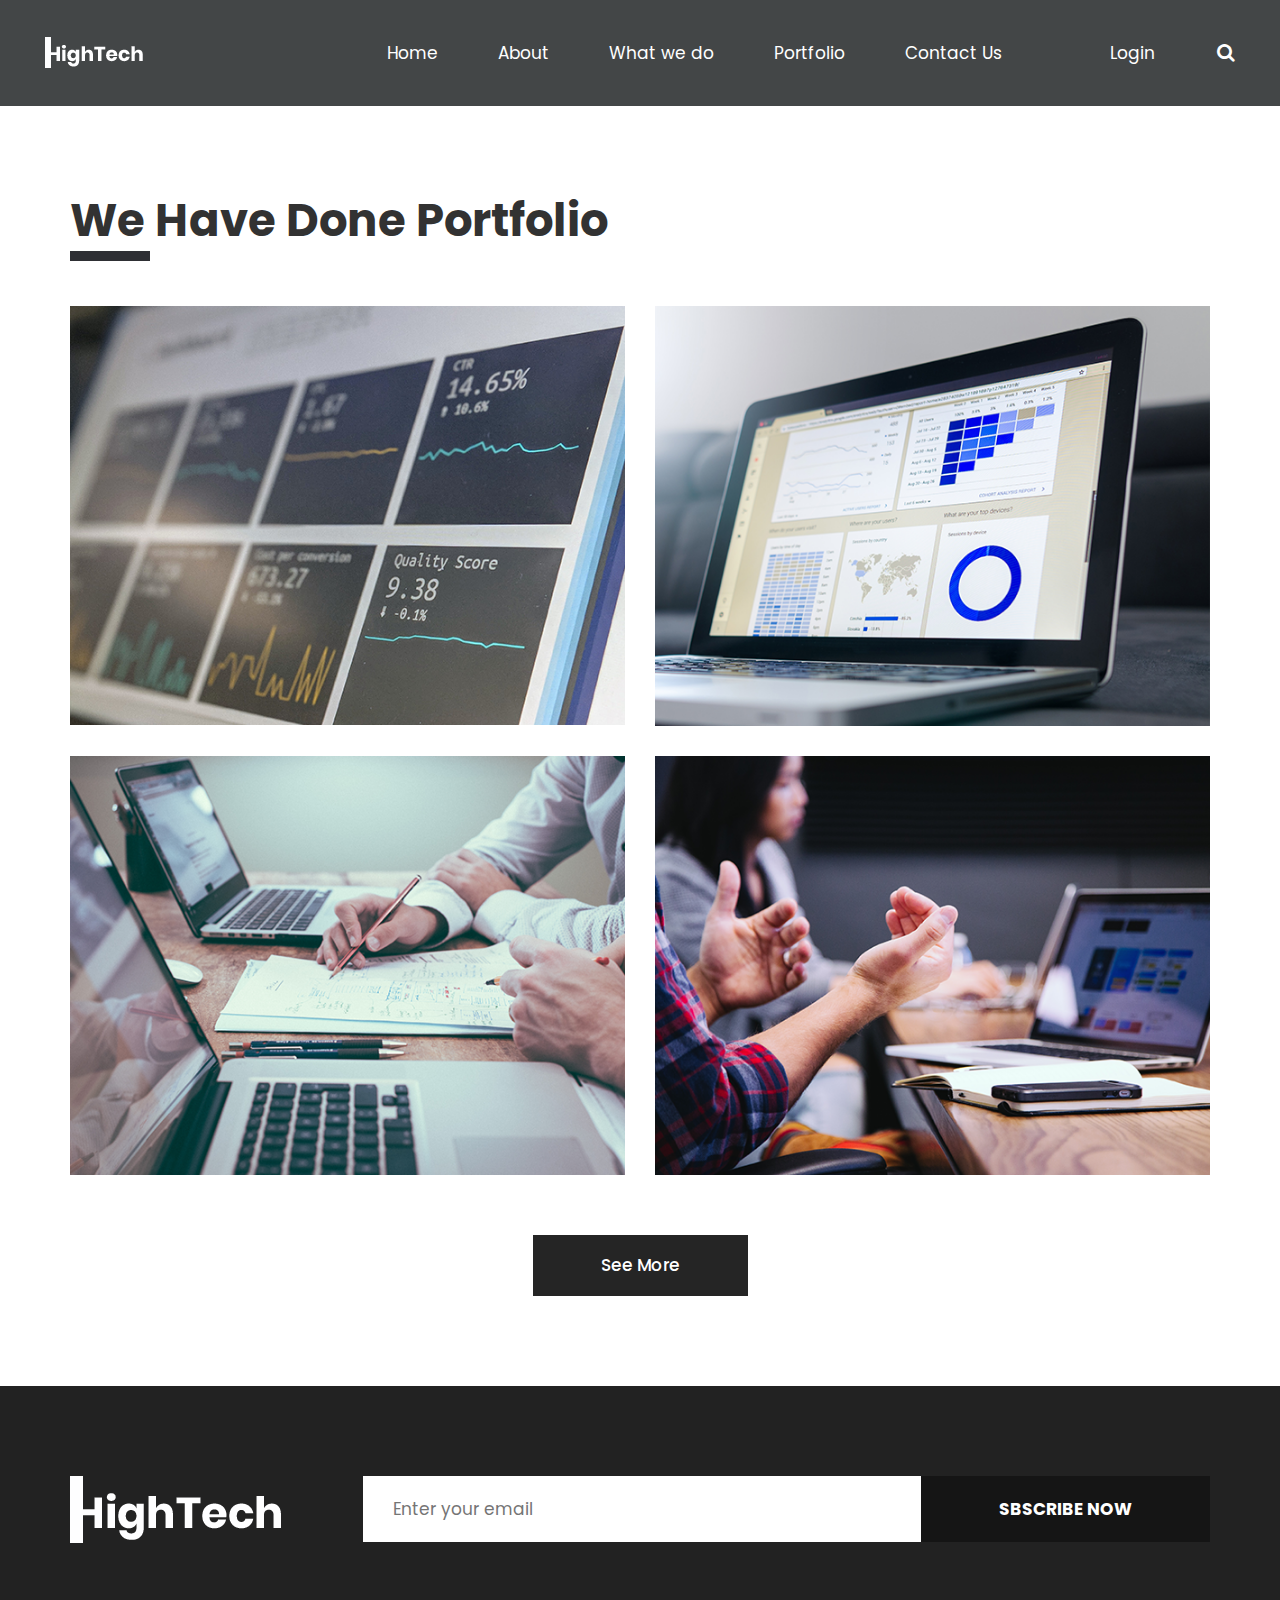
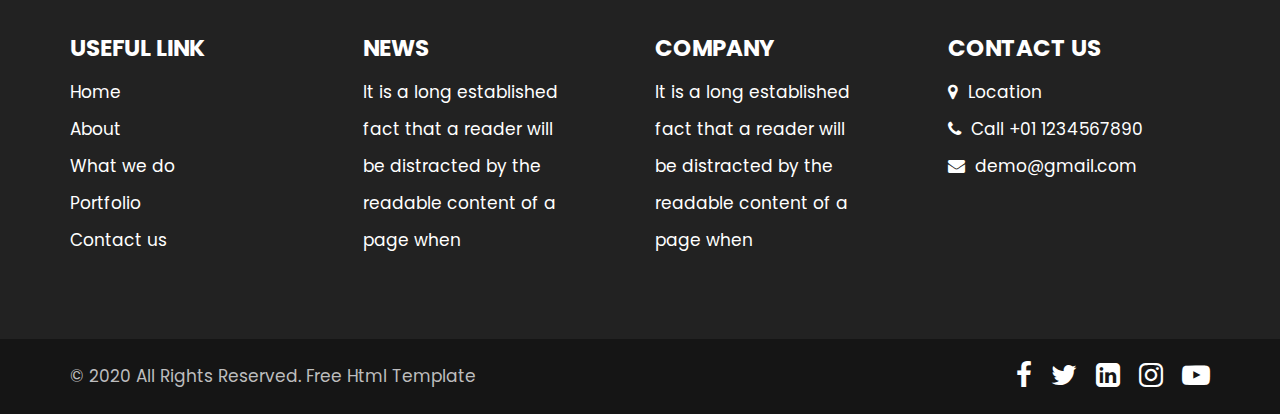
<file: portfolio.html>
<!DOCTYPE html>
<html lang="en">
   <head>
      <!-- basic -->
      <meta charset="utf-8">
      <meta http-equiv="X-UA-Compatible" content="IE=edge">
      <!-- mobile metas -->
      <meta name="viewport" content="width=device-width, initial-scale=1">
      <meta name="viewport" content="initial-scale=1, maximum-scale=1">
      <!-- site metas -->
      <title>hightech</title>
      <meta name="keywords" content="">
      <meta name="description" content="">
      <meta name="author" content="">
      <!-- bootstrap css -->
      <link rel="stylesheet" href="css/bootstrap.min.css">
      <!-- style css -->
      <link rel="stylesheet" href="css/style.css">
      <!-- responsive-->
      <link rel="stylesheet" href="css/responsive.css">
      <!-- awesome fontfamily -->
      <link rel="stylesheet" href="https://cdnjs.cloudflare.com/ajax/libs/font-awesome/4.7.0/css/font-awesome.min.css">
      <!--[if lt IE 9]>
      <script src="https://oss.maxcdn.com/html5shiv/3.7.3/html5shiv.min.js"></script>
      <script src="https://oss.maxcdn.com/respond/1.4.2/respond.min.js"></script><![endif]-->
   </head>
   <!-- body -->
   <body class="main-layout inner_page">
      <!-- loader  -->
      <!-- <div class="loader_bg">
         <div class="loader"><img src="images/loading.gif" alt="" /></div>
      </div> -->
      <!-- end loader -->
      <!-- header -->
      <header>
         <div class="header">
            <div class="container-fluid">
               <div class="row d_flex">
                  <div class=" col-md-2 col-sm-3 col logo_section">
                     <div class="full">
                        <div class="center-desk">
                           <div class="logo">
                              <a href="index.html"><img src="images/logo.png" alt="#" /></a>
                           </div>
                        </div>
                     </div>
                  </div>
                  <div class="col-md-8 col-sm-9">
                     <nav class="navigation navbar navbar-expand-md navbar-dark ">
                        <button class="navbar-toggler" type="button" data-toggle="collapse" data-target="#navbarsExample04" aria-controls="navbarsExample04" aria-expanded="false" aria-label="Toggle navigation">
                        <span class="navbar-toggler-icon"></span>
                        </button>
                        <div class="collapse navbar-collapse" id="navbarsExample04">
                           <ul class="navbar-nav mr-auto">
                              <li class="nav-item">
                                 <a class="nav-link" href="index.html">Home</a>
                              </li>
                              <li class="nav-item">
                                 <a class="nav-link" href="about.html">About</a>
                              </li>
                              <li class="nav-item">
                                 <a class="nav-link" href="we_do.html">What we do</a>
                              </li>
                              <li class="nav-item active">
                                 <a class="nav-link" href="portfolio.html">Portfolio </a>
                              </li>
                              <li class="nav-item">
                                 <a class="nav-link" href="contact.html">Contact Us</a>
                              </li>
                           </ul>
                        </div>
                     </nav>
                  </div>
                  <div class="col-md-2 d_none">
                     <ul class="email text_align_right">
                        <li> <a href="Javascript:void(0)"> Login </a></li>
                        <li> <a href="Javascript:void(0)"> <i class="fa fa-search" style="cursor: pointer;" aria-hidden="true"> </i></a> </li>
                     </ul>
                  </div>
               </div>
            </div>
         </div>
      </header>
      <!-- end header -->
      <!-- portfolio -->
      <div class="portfolio">
         <div class="container">
            <div class="row">
               <div class="col-md-12">
                  <div class="titlepage text_align_left">
                     <h2>We Have Done Portfolio  </h2>
                  </div>
               </div>
            </div>
            <div class="row">
               <div class="col-md-6">
                  <div id="ho_nf" class="portfolio_main text_align_left">
                     <figure>
                        <img src="images/prot1.png" alt="#"/>
                        <div class="portfolio_text">
                           <div class="li_icon">
                              <a href="Javascript:void(0)"><i class="fa fa-search" aria-hidden="true"></i></a>
                              <a href="Javascript:void(0)"><i class="fa fa-link" aria-hidden="true"></i></a>
                           </div>
                           <h3>Carrency Dashbord</h3>
                           <p>There are many variations of passages of Lorem Ipsum available, but the majoraity have suffered alteration in some form, by injected humour, or randomised words which don't look even slightly believable</p>
                        </div>
                     </figure>
                  </div>
               </div>
               <div class="col-md-6">
                  <div id="ho_nf" class="portfolio_main text_align_left">
                     <figure>
                        <img src="images/prot2.png" alt="#"/>
                        <div class="portfolio_text">
                           <div class="li_icon">
                              <a href="Javascript:void(0)"><i class="fa fa-search" aria-hidden="true"></i></a>
                              <a href="Javascript:void(0)"><i class="fa fa-link" aria-hidden="true"></i></a>
                           </div>
                           <h3>Carrency Dashbord</h3>
                           <p>There are many variations of passages of Lorem Ipsum available, but the majoraity have suffered alteration in some form, by injected humour, or randomised words which don't look even slightly believable</p>
                        </div>
                     </figure>
                  </div>
               </div>
               <div class="col-md-6">
                  <div id="ho_nf" class="portfolio_main text_align_left">
                     <figure>
                        <img src="images/prot3.png" alt="#"/>
                        <div class="portfolio_text">
                           <div class="li_icon">
                              <a href="Javascript:void(0)"><i class="fa fa-search" aria-hidden="true"></i></a>
                              <a href="Javascript:void(0)"><i class="fa fa-link" aria-hidden="true"></i></a>
                           </div>
                           <h3>Carrency Dashbord</h3>
                           <p>There are many variations of passages of Lorem Ipsum available, but the majoraity have suffered alteration in some form, by injected humour, or randomised words which don't look even slightly believable</p>
                        </div>
                     </figure>
                  </div>
               </div>
               <div class="col-md-6">
                  <div id="ho_nf" class="portfolio_main text_align_left">
                     <figure>
                        <img src="images/prot4.png" alt="#"/>
                        <div class="portfolio_text">
                           <div class="li_icon">
                              <a href="Javascript:void(0)"><i class="fa fa-search" aria-hidden="true"></i></a>
                              <a href="Javascript:void(0)"><i class="fa fa-link" aria-hidden="true"></i></a>
                           </div>
                           <h3>Carrency Dashbord</h3>
                           <p>There are many variations of passages of Lorem Ipsum available, but the majoraity have suffered alteration in some form, by injected humour, or randomised words which don't look even slightly believable</p>
                        </div>
                     </figure>
                  </div>
               </div>
               <div class="col-md-12">
                  <a class="read_more" href="portfolio.html">See More</a>
               </div>
            </div>
         </div>
      </div>
      <!-- end portfolio -->
      <!-- footer -->
      <footer>
         <div class="footer">
            <div class="container">
               <div class="row">
                  <div class="col-md-3">
                     <a class="logo_footer" href="index.html"><img src="images/logo_footer.png" alt="#" /></a>
                  </div>
                  <div class="col-md-9">
                     <form class="newslatter_form">
                        <input class="ente" placeholder="Enter your email" type="text" name="Enter your email">
                        <button class="subs_btn">Sbscribe Now</button>
                     </form>
                  </div>
                  <div class="col-md-3 col-sm-6">
                     <div class="Informa helpful">
                        <h3>Useful  Link</h3>
                        <ul>
                           <li><a href="index.html">Home</a></li>
                           <li><a href="about.html">About</a></li>
                           <li><a href="we_do.html">What we do</a></li>
                           <li><a href="portfolio.html">Portfolio</a></li>
                           <li><a href="contact.html">Contact us</a></li>
                        </ul>
                     </div>
                  </div>
                  <div class="col-md-3 col-sm-6">
                     <div class="Informa">
                        <h3>News</h3>
                        <ul>
                           <li>It is a long established                            
                           </li>
                           <li>fact that a reader will                           
                           </li>
                           <li>be distracted by the                           
                           </li>
                           <li>readable content of a                              
                           </li>
                           <li>page when                          
                           </li>
                        </ul>
                     </div>
                  </div>
                  <div class="col-md-3 col-sm-6">
                     <div class="Informa">
                        <h3>company</h3>
                        <ul>
                           <li>It is a long established                             
                           </li>
                           <li>fact that a reader will                            
                           </li>
                           <li>be distracted by the                          
                           </li>
                           <li>readable content of a                              
                           </li>
                           <li>page when                          
                           </li>
                        </ul>
                     </div>
                  </div>
                  <div class="col-md-3 col-sm-6">
                     <div class="Informa conta">
                        <h3>contact Us</h3>
                        <ul>
                           <li> <a href="Javascript:void(0)"> <i class="fa fa-map-marker" aria-hidden="true"></i> Location
                              </a>
                           </li>
                           <li> <a href="Javascript:void(0)"><i class="fa fa-phone" aria-hidden="true"></i> Call +01 1234567890
                              </a>
                           </li>
                           <li> <a href="Javascript:void(0)"> <i class="fa fa-envelope" aria-hidden="true"></i> demo@gmail.com
                              </a>
                           </li>
                        </ul>
                     </div>
                  </div>
               </div>
            </div>
            <div class="copyright text_align_left">
               <div class="container">
                  <div class="row d_flex">
                     <div class="col-md-6">
                        <p>© 2020 All Rights Reserved.  <a href="https://html.design/"> Free Html Template</a></p>
                     </div>
                     <div class="col-md-6">
                        <ul class="social_icon text_align_center">
                           <li> <a href="Javascript:void(0)"><i class="fa fa-facebook-f"></i></a></li>
                           <li> <a href="Javascript:void(0)"><i class="fa fa-twitter"></i></a></li>
                           <li> <a href="Javascript:void(0)"><i class="fa fa-linkedin-square" aria-hidden="true"></i></a></li>
                           <li> <a href="Javascript:void(0)"><i class="fa fa-instagram" aria-hidden="true"></i></a></li>
                           <li> <a href="Javascript:void(0)"><i class="fa fa-youtube-play" aria-hidden="true"></i></a></li>
                        </ul>
                     </div>
                  </div>
               </div>
            </div>
         </div>
      </footer>
      <!-- end footer -->
      <!-- Javascript files-->
      <script src="js/jquery.min.js"></script>
      <script src="js/bootstrap.bundle.min.js"></script>
      <script src="js/jquery-3.0.0.min.js"></script>
      <script src="js/custom.js"></script>
   </body>
</html>
</file>
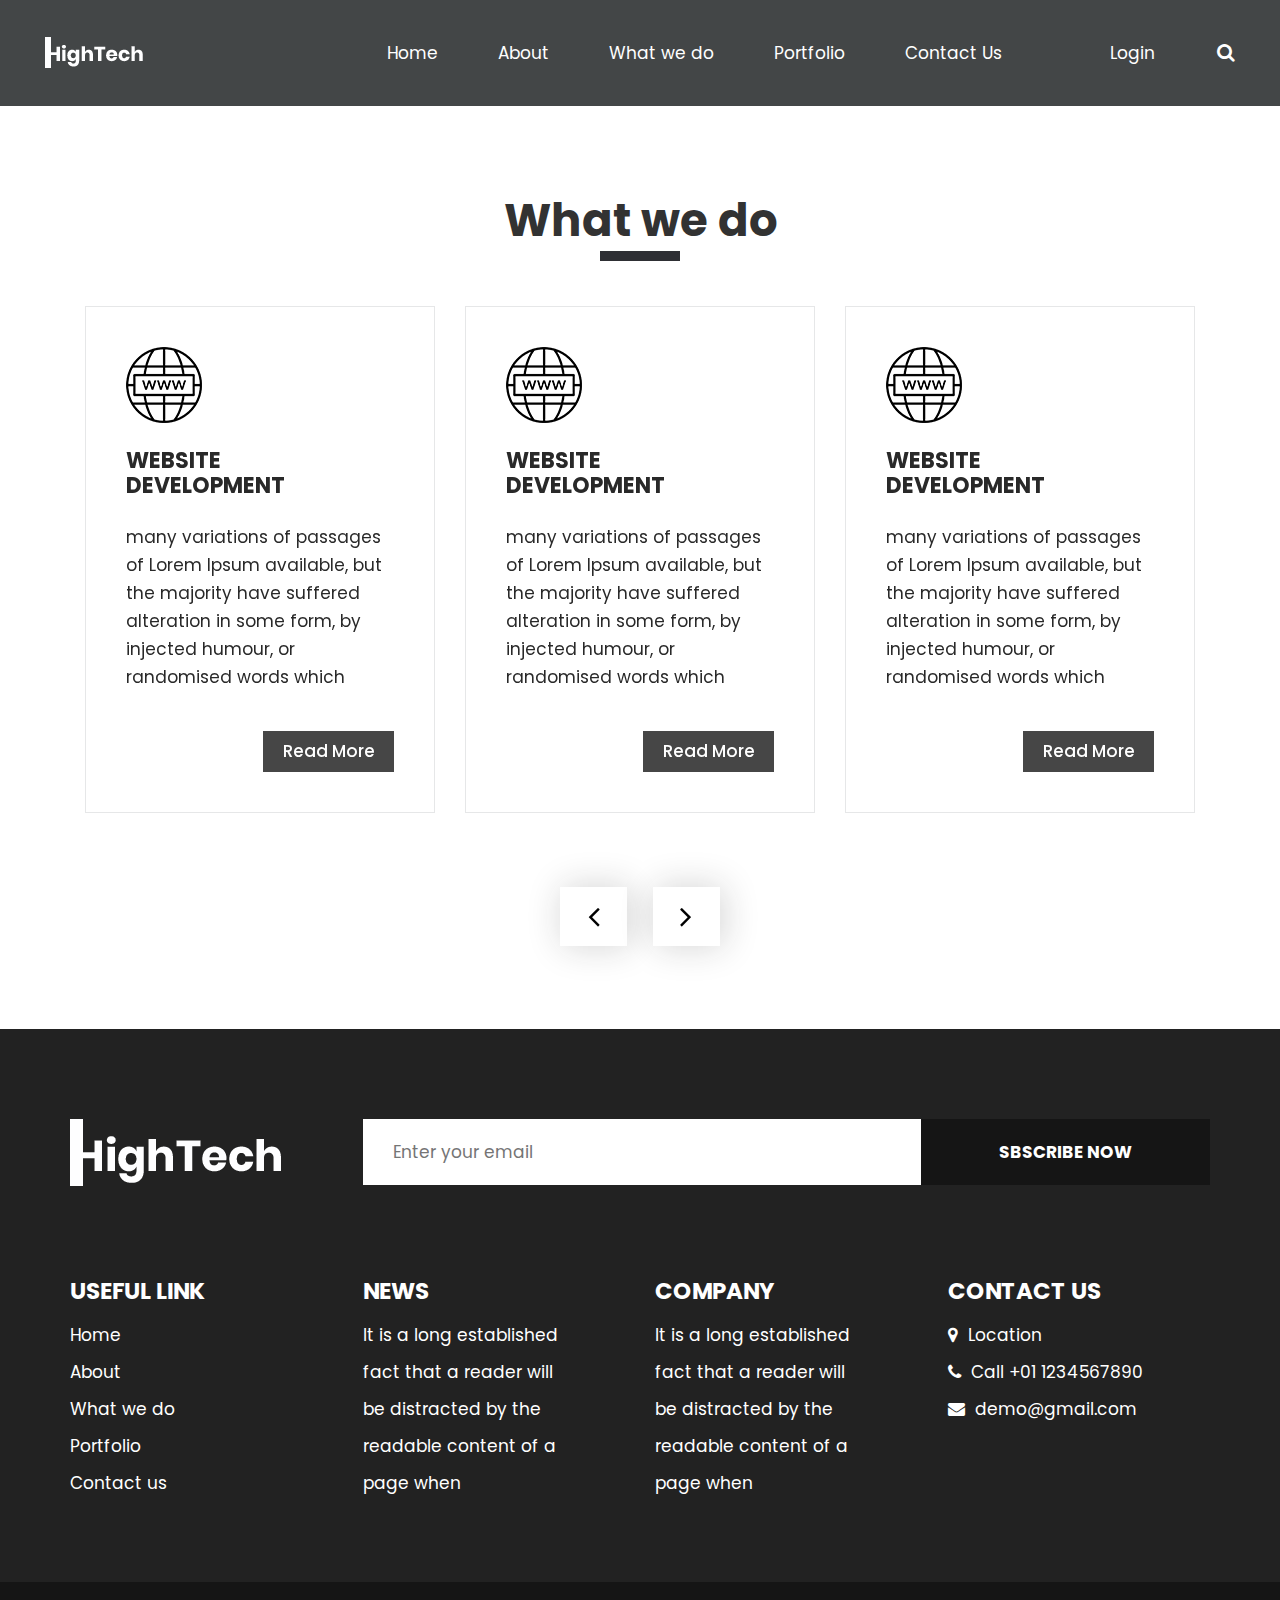
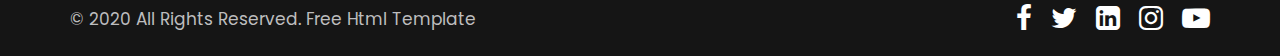
<file: we_do.html>
<!DOCTYPE html>
<html lang="en">
   <head>
      <!-- basic -->
      <meta charset="utf-8">
      <meta http-equiv="X-UA-Compatible" content="IE=edge">
      <!-- mobile metas -->
      <meta name="viewport" content="width=device-width, initial-scale=1">
      <meta name="viewport" content="initial-scale=1, maximum-scale=1">
      <!-- site metas -->
      <title>hightech</title>
      <meta name="keywords" content="">
      <meta name="description" content="">
      <meta name="author" content="">
      <!-- bootstrap css -->
      <link rel="stylesheet" href="css/bootstrap.min.css">
      <!-- style css -->
      <link rel="stylesheet" href="css/style.css">
      <!-- responsive-->
      <link rel="stylesheet" href="css/responsive.css">
      <!-- awesome fontfamily -->
      <link rel="stylesheet" href="https://cdnjs.cloudflare.com/ajax/libs/font-awesome/4.7.0/css/font-awesome.min.css">
      <!--[if lt IE 9]>
      <script src="https://oss.maxcdn.com/html5shiv/3.7.3/html5shiv.min.js"></script>
      <script src="https://oss.maxcdn.com/respond/1.4.2/respond.min.js"></script><![endif]-->
   </head>
   <!-- body -->
   <body class="main-layout inner_page">
      <!-- loader  -->
      <!-- <div class="loader_bg">
         <div class="loader"><img src="images/loading.gif" alt="" /></div>
      </div> -->
      <!-- end loader -->
      <!-- header -->
      <header>
         <div class="header">
            <div class="container-fluid">
               <div class="row d_flex">
                  <div class=" col-md-2 col-sm-3 col logo_section">
                     <div class="full">
                        <div class="center-desk">
                           <div class="logo">
                              <a href="index.html"><img src="images/logo.png" alt="#" /></a>
                           </div>
                        </div>
                     </div>
                  </div>
                  <div class="col-md-8 col-sm-9">
                     <nav class="navigation navbar navbar-expand-md navbar-dark ">
                        <button class="navbar-toggler" type="button" data-toggle="collapse" data-target="#navbarsExample04" aria-controls="navbarsExample04" aria-expanded="false" aria-label="Toggle navigation">
                        <span class="navbar-toggler-icon"></span>
                        </button>
                        <div class="collapse navbar-collapse" id="navbarsExample04">
                           <ul class="navbar-nav mr-auto">
                              <li class="nav-item">
                                 <a class="nav-link" href="index.html">Home</a>
                              </li>
                              <li class="nav-item">
                                 <a class="nav-link" href="about.html">About</a>
                              </li>
                              <li class="nav-item active">
                                 <a class="nav-link" href="we_do.html">What we do</a>
                              </li>
                              <li class="nav-item">
                                 <a class="nav-link" href="portfolio.html">Portfolio </a>
                              </li>
                              <li class="nav-item">
                                 <a class="nav-link" href="contact.html">Contact Us</a>
                              </li>
                           </ul>
                        </div>
                     </nav>
                  </div>
                  <div class="col-md-2 d_none">
                     <ul class="email text_align_right active">
                        <li> <a href="Javascript:void(0)"> Login </a></li>
                        <li> <a href="Javascript:void(0)"> <i class="fa fa-search" style="cursor: pointer;" aria-hidden="true"> </i></a> </li>
                     </ul>
                  </div>
               </div>
            </div>
         </div>
      </header>
      <!-- end header -->
      <!-- we_do -->
      <div class="we_do">
         <div class="container">
            <div class="row">
               <div class="col-md-12">
                  <div class="titlepage text_align_center">
                     <h2>What we do </h2>
                  </div>
               </div>
            </div>
            <div class="row">
               <div class="col-md-12">
                  <div id="we1" class="carousel slide" data-ride="carousel">
                     <ol class="carousel-indicators">
                        <li data-target="#we1" data-slide-to="0" class="active"></li>
                        <li data-target="#we1" data-slide-to="1"></li>
                        <li data-target="#we1" data-slide-to="2"></li>
                        <li data-target="#we1" data-slide-to="3"></li>
                     </ol>
                     <div class="carousel-inner">
                        <div class="carousel-item active">
                           <div class="container-fluid">
                              <div class="carousel-caption we1_do">
                                 <div class="row">
                                    <div class="col-md-4">
                                       <div id="bo_ho" class="we_box text_align_left">
                                          <i><img src="images/we1.png" alt="#"/></i>
                                          <h3>website <br>development</h3>
                                          <p>many variations of passages of Lorem Ipsum available, but the majority have suffered alteration in some form, by injected humour, or randomised words which
                                          </p>
                                          <a class="read_more" href="we_do">Read More</a>
                                       </div>
                                    </div>
                                    <div class="col-md-4">
                                       <div id="bo_ho" class="we_box text_align_left">
                                          <i><img src="images/we1.png" alt="#"/></i>
                                          <h3>website <br>development</h3>
                                          <p>many variations of passages of Lorem Ipsum available, but the majority have suffered alteration in some form, by injected humour, or randomised words which
                                          </p>
                                          <a class="read_more" href="we_do">Read More</a>
                                       </div>
                                    </div>
                                    <div class="col-md-4">
                                       <div id="bo_ho" class="we_box text_align_left">
                                          <i><img src="images/we1.png" alt="#"/></i>
                                          <h3>website <br>development</h3>
                                          <p>many variations of passages of Lorem Ipsum available, but the majority have suffered alteration in some form, by injected humour, or randomised words which
                                          </p>
                                          <a class="read_more" href="we_do">Read More</a>
                                       </div>
                                    </div>
                                 </div>
                              </div>
                           </div>
                        </div>
                        <div class="carousel-item">
                           <div class="container-fluid">
                              <div class="carousel-caption we1_do">
                                 <div class="row">
                                    <div class="col-md-4">
                                       <div id="bo_ho" class="we_box text_align_left">
                                          <i><img src="images/we1.png" alt="#"/></i>
                                          <h3>website <br>development</h3>
                                          <p>many variations of passages of Lorem Ipsum available, but the majority have suffered alteration in some form, by injected humour, or randomised words which
                                          </p>
                                          <a class="read_more" href="we_do">Read More</a>
                                       </div>
                                    </div>
                                    <div class="col-md-4">
                                       <div id="bo_ho" class="we_box text_align_left">
                                          <i><img src="images/we2.png" alt="#"/></i>
                                          <h3>App <br>development</h3>
                                          <p>many variations of passages of Lorem Ipsum available, but the majority have suffered alteration in some form, by injected humour, or randomised words which
                                          </p>
                                          <a class="read_more" href="we_do">Read More</a>
                                       </div>
                                    </div>
                                    <div class="col-md-4">
                                       <div id="bo_ho" class="we_box text_align_left">
                                          <i><img src="images/we3.png" alt="#"/></i>
                                          <h3>website <br>design</h3>
                                          <p>many variations of passages of Lorem Ipsum available, but the majority have suffered alteration in some form, by injected humour, or randomised words which
                                          </p>
                                          <a class="read_more" href="we_do">Read More</a>
                                       </div>
                                    </div>
                                 </div>
                              </div>
                           </div>
                        </div>
                        <div class="carousel-item">
                           <div class="container-fluid">
                              <div class="carousel-caption we1_do">
                                 <div class="row">
                                    <div class="col-md-4">
                                       <div id="bo_ho" class="we_box text_align_left">
                                          <i><img src="images/we1.png" alt="#"/></i>
                                          <h3>website <br>development</h3>
                                          <p>many variations of passages of Lorem Ipsum available, but the majority have suffered alteration in some form, by injected humour, or randomised words which
                                          </p>
                                          <a class="read_more" href="we_do">Read More</a>
                                       </div>
                                    </div>
                                    <div class="col-md-4">
                                       <div id="bo_ho" class="we_box text_align_left">
                                          <i><img src="images/we1.png" alt="#"/></i>
                                          <h3>website <br>development</h3>
                                          <p>many variations of passages of Lorem Ipsum available, but the majority have suffered alteration in some form, by injected humour, or randomised words which
                                          </p>
                                          <a class="read_more" href="we_do">Read More</a>
                                       </div>
                                    </div>
                                    <div class="col-md-4">
                                       <div id="bo_ho" class="we_box text_align_left">
                                          <i><img src="images/we1.png" alt="#"/></i>
                                          <h3>website <br>development</h3>
                                          <p>many variations of passages of Lorem Ipsum available, but the majority have suffered alteration in some form, by injected humour, or randomised words which
                                          </p>
                                          <a class="read_more" href="we_do">Read More</a>
                                       </div>
                                    </div>
                                 </div>
                              </div>
                           </div>
                        </div>
                     </div>
                     <a class="carousel-control-prev" href="#we1" role="button" data-slide="prev">
                     <i class="fa fa-angle-left" aria-hidden="true"></i>
                     <span class="sr-only">Previous</span>
                     </a>
                     <a class="carousel-control-next" href="#we1" role="button" data-slide="next">
                     <i class="fa fa-angle-right" aria-hidden="true"></i>
                     <span class="sr-only">Next</span>
                     </a>
                  </div>
               </div>
            </div>
         </div>
      </div>
      <!-- end we_do -->
      <!-- footer -->
      <footer>
         <div class="footer">
            <div class="container">
               <div class="row">
                  <div class="col-md-3">
                     <a class="logo_footer" href="index.html"><img src="images/logo_footer.png" alt="#" /></a>
                  </div>
                  <div class="col-md-9">
                     <form class="newslatter_form">
                        <input class="ente" placeholder="Enter your email" type="text" name="Enter your email">
                        <button class="subs_btn">Sbscribe Now</button>
                     </form>
                  </div>
                  <div class="col-md-3 col-sm-6">
                     <div class="Informa helpful">
                        <h3>Useful  Link</h3>
                        <ul>
                           <li><a href="index.html">Home</a></li>
                           <li><a href="about.html">About</a></li>
                           <li><a href="we_do.html">What we do</a></li>
                           <li><a href="portfolio.html">Portfolio</a></li>
                           <li><a href="contact.html">Contact us</a></li>
                        </ul>
                     </div>
                  </div>
                  <div class="col-md-3 col-sm-6">
                     <div class="Informa">
                        <h3>News</h3>
                        <ul>
                           <li>It is a long established                            
                           </li>
                           <li>fact that a reader will                           
                           </li>
                           <li>be distracted by the                           
                           </li>
                           <li>readable content of a                              
                           </li>
                           <li>page when                          
                           </li>
                        </ul>
                     </div>
                  </div>
                  <div class="col-md-3 col-sm-6">
                     <div class="Informa">
                        <h3>company</h3>
                        <ul>
                           <li>It is a long established                             
                           </li>
                           <li>fact that a reader will                            
                           </li>
                           <li>be distracted by the                          
                           </li>
                           <li>readable content of a                              
                           </li>
                           <li>page when                          
                           </li>
                        </ul>
                     </div>
                  </div>
                  <div class="col-md-3 col-sm-6">
                     <div class="Informa conta">
                        <h3>contact Us</h3>
                        <ul>
                           <li> <a href="Javascript:void(0)"> <i class="fa fa-map-marker" aria-hidden="true"></i> Location
                              </a>
                           </li>
                           <li> <a href="Javascript:void(0)"><i class="fa fa-phone" aria-hidden="true"></i> Call +01 1234567890
                              </a>
                           </li>
                           <li> <a href="Javascript:void(0)"> <i class="fa fa-envelope" aria-hidden="true"></i> demo@gmail.com
                              </a>
                           </li>
                        </ul>
                     </div>
                  </div>
               </div>
            </div>
            <div class="copyright text_align_left">
               <div class="container">
                  <div class="row d_flex">
                     <div class="col-md-6">
                        <p>© 2020 All Rights Reserved.  <a href="https://html.design/"> Free Html Template</a></p>
                     </div>
                     <div class="col-md-6">
                        <ul class="social_icon text_align_center">
                           <li> <a href="Javascript:void(0)"><i class="fa fa-facebook-f"></i></a></li>
                           <li> <a href="Javascript:void(0)"><i class="fa fa-twitter"></i></a></li>
                           <li> <a href="Javascript:void(0)"><i class="fa fa-linkedin-square" aria-hidden="true"></i></a></li>
                           <li> <a href="Javascript:void(0)"><i class="fa fa-instagram" aria-hidden="true"></i></a></li>
                           <li> <a href="Javascript:void(0)"><i class="fa fa-youtube-play" aria-hidden="true"></i></a></li>
                        </ul>
                     </div>
                  </div>
               </div>
            </div>
         </div>
      </footer>
      <!-- end footer -->
      <!-- Javascript files-->
      <script src="js/jquery.min.js"></script>
      <script src="js/bootstrap.bundle.min.js"></script>
      <script src="js/jquery-3.0.0.min.js"></script>
      <script src="js/custom.js"></script>
   </body>
</html>
</file>
<file: css/style.css>
/*--------------------------------------------------------------------- 
File Name: style.css 
---------------------------------------------------------------------*/


/*--------------------------------------------------------------------- 
import Fonts 
---------------------------------------------------------------------*/

@import url('https://fonts.googleapis.com/css?family=Rajdhani:300,400,500,600,700');
@import url('https://fonts.googleapis.com/css?family=Poppins:100,100i,200,200i,300,300i,400,400i,500,500i,600,600i,700,700i,800,800i,900,900i');
@import url('https://fonts.googleapis.com/css?family=Raleway:100,100i,200,200i,300,300i,400,400i,500,500i,600,600i,700,700i,800,800i,900,900i');
@import url('https://fonts.googleapis.com/css?family=Open+Sans:400,600,600i,700,700i,800,800i&display=swap');

/*--------------------------------------------------------------------- import Files ---------------------------------------------------------------------*/

@import url(font-awesome.min.css);
@import url(owl.carousel.min.css);

/*--------------------------------------------------------------------- 
basic 
---------------------------------------------------------------------*/

body {
     color: #666666;
     font-size: 14px;
     font-family: 'Poppins', sans-serif;
     line-height: 1.80857;
     font-weight: normal;
}

a {
     color: #1f1f1f;
     text-decoration: none !important;
     outline: none !important;
     -webkit-transition: all .3s ease-in-out;
     -moz-transition: all .3s ease-in-out;
     -ms-transition: all .3s ease-in-out;
     -o-transition: all .3s ease-in-out;
     transition: all .3s ease-in-out;
}

h1,
h2,
h3,
h4,
h5,
h6 {
     letter-spacing: 0;
     font-weight: normal;
     position: relative;
     padding: 0;
     font-weight: normal;
     line-height: normal;
     color: #111111;
     margin: 0
}

h1 {
     font-size: 24px
}

h2 {
     font-size: 22px
}

h3 {
     font-size: 18px
}

h4 {
     font-size: 16px
}

h5 {
     font-size: 14px
}

h6 {
     font-size: 13px
}

*,
*::after,
*::before {
     -webkit-box-sizing: border-box;
     -moz-box-sizing: border-box;
     box-sizing: border-box;
}

h1 a,
h2 a,
h3 a,
h4 a,
h5 a,
h6 a {
     color: #212121;
     text-decoration: none!important;
     opacity: 1
}

button:focus {
     outline: none;
}

ul,
li,
ol {
     margin: 0px;
     padding: 0px;
     list-style: none;
}

p {
     margin: 0px;
     padding: 0;
     font-weight: 400;
     font-size: 17px;
     line-height: 28px;
}

a {
     color: #222222;
     text-decoration: none;
     outline: none !important;
}

a,
.btn {
     text-decoration: none !important;
     outline: none !important;
     -webkit-transition: all .3s ease-in-out;
     -moz-transition: all .3s ease-in-out;
     -ms-transition: all .3s ease-in-out;
     -o-transition: all .3s ease-in-out;
     transition: all .3s ease-in-out;
}

img {
     max-width: 100%;
     height: auto;
}

 :focus {
     outline: 0;
}

.btn-custom {
     margin-top: 20px;
     background-color: transparent !important;
     border: 2px solid #ddd;
     padding: 12px 40px;
     font-size: 16px;
}

.lead {
     font-size: 18px;
     line-height: 30px;
     color: #767676;
     margin: 0;
     padding: 0;
}

.form-control:focus {
     border-color: #ffffff !important;
     box-shadow: 0 0 0 .2rem rgba(255, 255, 255, .25);
}

.navbar-form input {
     border: none !important;
     position: fixed;
}

.badge {
     font-weight: 500;
}

blockquote {
     margin: 20px 0 20px;
     padding: 30px;
}

button {
     border: 0;
     margin: 0;
     padding: 0;
     cursor: pointer;
}

.full {
     width: 100%;
     float: left;
     margin: 0;
     padding: 0;
}

.titlepage {
     padding-bottom: 60px;
}

.titlepage::before {
     content: "";
     position: absolute;
     border: #fff solid 5px;
     border-width: 5px;
     width: 80px;
     z-index: 999;
     margin: 0 auto;
     left: 0;
     right: 0;
     top: 55px;
}

.titlepage h2 {
     font-size: 45px;
     font-weight: bold;
     line-height: 50px;
     color: #323232;
}

.read_more {
     display: inline-block;
     background: #6dcff6;
     color: #fff;
     max-width: 215px;
     height: 61px;
     line-height: 61px;
     width: 100%;
     font-size: 17px;
     text-align: center;
     font-weight: 500;
     transition: ease-in all 0.5s;
}

.read_more:hover {
     background: #0e0b01;
     color: #fff;
     transition: ease-in all 0.5s;
}

.img_responsive {
     max-width: 100%;
}

.text_align_center {
     text-align: center;
}

.text_align_left {
     text-align: left;
}

.text_align_right {
     text-align: right;
}

.d_flex {
     display: flex;
     align-items: center;
     flex-wrap: wrap;
}

.container {
     max-width: 1170px;
}


/*---------------------------- 
loader  
----------------------------*/

.loader_bg {
     position: fixed;
     z-index: 9999999;
     background: #fff;
     width: 100%;
     height: 100%;
}

.loader {
     height: 100%;
     width: 100%;
     position: absolute;
     left: 0;
     top: 0;
     display: flex;
     justify-content: center;
     align-items: center;
}

.loader img {
     width: 280px;
}


/*--------------------------------------------------------------------- 
header 
---------------------------------------------------------------------*/

.header {
     width: 100%;
     background: rgba(39, 43, 44, 0.87);
     height: 106px;
     padding: 37px 30px;
     position: absolute;
     z-index: 999;
     box-shadow: 3px 0 13px rgba(30, 30, 30, 0.90);
}


/*--------------------------------------------------------------------- 
menu section
---------------------------------------------------------------------*/

.navigation.navbar {
     float: right;
     padding: 0;
}

.navigation.navbar-dark .navbar-nav .nav-link {
     padding: 0px 30px;
     color: #fff;
     font-size: 17px;
     line-height: 20px;
     font-weight: 400;
}

.navigation.navbar-dark .navbar-nav .nav-link:focus,
.navigation.navbar-dark .navbar-nav .nav-link:hover {
     color: #fff;
}

.navigation.navbar-dark .navbar-nav .active>.nav-link,
.navigation.navbar-dark .navbar-nav .nav-link.active,
.navigation.navbar-dark .navbar-nav .nav-link.show,
.navigation.navbar-dark .navbar-nav .show>.nav-link {
     color: #fff;
}

.di_no {
     display: none;
}

ul.email {
     padding-top: 1px;
     display: flex;
     align-items: center;
     justify-content: flex-end;
     flex-wrap: wrap;
}

ul.email li {
     padding: 0px 35px;
}

ul.email li:nth-child(2) {
     padding-right: 0;
}

ul.email li a {
     font-size: 17px;
     color: #fff;
}

ul.email li i {
     color: #fff;
     font-size: 19px;
}


/** banner_main **/

#top_section {
     background-image: url('../images/banner.jpg');
     background-size: cover;
     background-repeat: no-repeat;
     padding-top: 120px;
     position: relative;
     height: 100vh;
     background-position: center;
}

#myCarousel .carousel-indicators {
     bottom: -50px;
     margin-left: 11px;
     right: inherit;
}

#myCarousel .carousel-indicators .active {
     background: #0e0b01;
}

#myCarousel .carousel-indicators li {
     cursor: pointer;
     background: #fff;
     border-radius: 40px;
     width: 22px;
     height: 22px;
}

#myCarousel a.carousel-control-next,
#myCarousel a.carousel-control-prev {
     display: none;
}

.relative {
     position: inherit;
     bottom: 0;
     padding: 0;
}

.bluid {
     margin-top: 10px;
     font-family: 'Open Sans', sans-serif;
     text-align: left;
}

.banner_main .bluid h1 {
     color: #fff;
     font-size: 100px;
     line-height: 110px;
     font-weight: bold;
     padding-bottom: 25px;
}

.banner_main .bluid p {
     color: #fff;
     line-height: 25px;
     font-weight: 500;
     padding-bottom: 50px;
     font-size: 17px;
}

.banner_main .bluid .read_more {
     margin-right: 8px;
     background: #fff;
     color: #000;
}

.banner_main .bluid .read_more:hover {
     color: #fff;
     background: #0e0b01;
}


/** we_do **/

.we_do {
     background: #fff;
     padding: 90px 0 190px 0;
}

.we_do .titlepage::before {
     border: #2e2f34 solid 5px;
}

.we1_do {
     position: inherit;
     padding: 0;
}

#bo_ho:hover {
     border: #292a2c solid 1px;
     transition: ease-in all 0.5s;
}

.we_box {
     border: #e6e7e8 solid 1px;
     transition: ease-in all 0.5s;
     padding: 40px;
     margin-bottom: 26px;
}

.we_box h3 {
     color: #292929;
     font-size: 22px;
     font-weight: bold;
     line-height: 25px;
     text-transform: uppercase;
     padding-top: 25px;
}

.we_box h3 img {
     float: right;
}

.we_box p {
     color: #292929;
     padding-top: 25px;
     display: block;
     padding-bottom: 40px;
}

.we_box .read_more {
     max-width: 131px;
     height: 41px;
     line-height: 41px;
     margin: 0 auto;
     display: block;
     margin-right: 0;
     background: #464646;
}

#we1 .carousel-indicators {
     display: none;
}

#we1 a.carousel-control-next,
#we1 a.carousel-control-prev {
     background: #ffffff;
     width: 67px;
     height: 59px;
     top: 109%;
     opacity: 1;
     font-size: 33px;
     color: #000000;
     box-shadow: 3px 0 36px rgba(30, 30, 30, 0.2);
}

#we1 a.carousel-control-prev {
     left: 43%;
}

#we1 a.carousel-control-next {
     right: 43%;
}

#we1 a.carousel-control-next:focus,
#we1 a.carousel-control-next:hover,
#we1 a.carousel-control-prev:focus,
#we1 a.carousel-control-prev:hover {
     background: #464646;
     color: #fff;
     opacity: 1;
}


/** end we_do **/


/** about **/

.about {
     background: url(../images/about_bg.jpg);
     background-position: center;
     background-repeat: no-repeat;
     height: 100vh;
     padding: 90px 0;
}

.about .titlepage::before {
     border: #fff solid 5px;
}

.about .titlepage {
     padding-bottom: 0;
     margin-bottom: 0px;
}

.about .titlepage h2 {
     color: #fff;
}

.about .titlepage p {
     line-height: 28px;
     padding-top: 20px;
     color: #fff;
     font-size: 17px;
}


/** end about **/


/** portfolio **/

.portfolio {
     padding-top: 90px;
     padding-bottom: 90px;
     background: #fff;
}

.portfolio .titlepage::before {
     right: inherit;
     border: #2e2f34 solid 5px;
     left: 15px;
}

.portfolio_main {
     margin-bottom: 30px;
     transition: ease-in all 0.5s;
}

.portfolio_main figure {
     margin: 0;
     position: relative;
     overflow: hidden;
}

#ho_nf:hover {
     box-shadow: 3px 0 20px rgba(30, 30, 30, 0.31);
     transition: ease-in all 0.5s;
}

#ho_nf:hover .portfolio_text {
     height: 240px;
     transition: ease-in all 0.5s;
     padding: 40px 40px;
}

#ho_nf:hover .li_icon {
     margin-top: -65px;
     transition: ease-in all 0.7s;
}

.portfolio_text {
     cursor: pointer;
     position: absolute;
     transition: ease-in all 0.5s;
     bottom: 0;
     height: 0;
     background: #fff;
     overflow: initial;
}

.li_icon {
     display: flex;
     transition: ease-in all 0.7s;
     z-index: 99999999999999999999999;
     position: absolute;
}

.li_icon a {
     background: #fff;
     width: 60px;
     height: 60px;
     border-radius: 50px;
     display: flex;
     align-items: center;
     justify-content: center;
     color: #3a404e;
     box-shadow: 3px 0 9px rgba(30, 30, 30, 0.09);
}

.li_icon a:hover {
     background: #0f1012;
     color: #fff;
}

.portfolio_text h3 {
     color: #0c0c0d;
     font-size: 24px;
     line-height: 30px;
     font-weight: bold;
     padding-bottom: 15px;
}

.portfolio_text p {
     color: #031330;
     font-size: 17px;
     line-height: 30px;
     padding-bottom: 15px;
}

.portfolio .read_more {
     margin: 0 auto;
     display: block;
     background: #252525;
     margin-top: 30px;
}

.portfolio .read_more:hover {
     background: #464646c7;
}


/* end portfolio */


/* chose */

.chose {
     padding: 90px 0 60px 0;
     background: #323232;
}

.chose .titlepage::before {
     right: inherit;
     left: 15px;
}

.chose .titlepage h2 {
     color: #fff;
}

.chose.chose .titlepage p {
     color: #fff;
     padding-top: 15px;
}

.chose_box {
     margin-bottom: 30px;
}

.chose_box h3 {
     padding-top: 20px;
     color: #fff;
     font-weight: bold;
     font-size: 30px;
     line-height: 35px;
}

.chose_box strong {
     display: block;
     color: #fff;
     font-weight: bold;
     font-size: 48px;
     line-height: 60px;
     padding-bottom: 30px;
}

.chose_box .read_more {
     background: #fff;
     color: #323232;
     max-width: 176px;
     line-height: 47px;
     height: 47px;
}

.chose_box .read_more:hover {
     background: #0e0b01;
     color: #fff;
}


/** end chose **/


/** contact section **/

.contact {
     background: #fefeff;
     padding: 90px 0;
}

.contact .titlepage::before {
     right: inherit;
     border: #2e2f34 solid 5px;
     left: 15px;
}

.main_form .contactus {
     border: #d2d2d3 solid 1px;
     padding: 0 15px;
     margin-bottom: 25px;
     width: 100%;
     height: 71px;
     background: #fff;
     color: #888888;
     font-size: 16px;
     font-weight: normal;
}

.main_form .textarea {
     border: #d2d2d3 solid 1px;
     margin-bottom: 25px;
     width: 100%;
     background: #fff;
     color: #888888;
     font-size: 18px;
     font-weight: normal;
     padding: 57px 15px 0 15px;
     border-radius: 0;
     height: 150px;
}

.main_form .send_btn {
     font-size: 17px;
     transition: ease-in all 0.5s;
     background-color: #323232;
     text-transform: uppercase;
     color: #fff;
     padding: 25px 0px;
     max-width: 252px;
     width: 100%;
     display: block;
     margin-top: 10px !important;
     font-weight: bold;
}

.main_form .send_btn:hover {
     background-color: #464646c7;
     transition: ease-in all 0.5s;
     color: #fff;
}

#request *::placeholder {
     color: #888888;
     opacity: 1;
}


/** end contact section **/


/** testimonial **/

.posi_in {
     position: inherit;
     padding: 0;
}

.clientsl_text {
     margin-top: 90px;
     box-shadow: 0px 0 11px rgba(30, 30, 30, 0.07);
     padding: 40px;
     margin-bottom: 26px;
}

.clientsl_text i img {
     margin-top: -89px;
     display: block;
     margin-right: 20px;
     float: left;
}

.clientsl_text h3 {
     margin-top: -11px;
     color: #000b0a;
     font-size: 23px;
     font-weight: bold;
     line-height: 20px;
     text-align: left;
}

.clientsl_text h3 img {
     float: right;
}

.clientsl_text p {
     color: #757575;
     padding-top: 62px;
     display: block;
}

#clientsl .carousel-indicators {
     display: none;
}

#clientsl a.carousel-control-next,
#clientsl a.carousel-control-prev {
     background: #ffffff;
     width: 67px;
     height: 59px;
     top: 105%;
     opacity: 1;
     font-size: 33px;
     color: #000000;
     box-shadow: 3px 0 36px rgba(30, 30, 30, 0.2);
}

#clientsl a.carousel-control-prev {
     left: 37%;
}

#clientsl a.carousel-control-next {
     right: 37%;
}

#clientsl a.carousel-control-next:focus,
#clientsl a.carousel-control-next:hover,
#clientsl a.carousel-control-prev:focus,
#clientsl a.carousel-control-prev:hover {
     background: #252525;
     color: #fff;
     opacity: 1;
}


/** end testimonial **/


/** footer **/

.footer {
     background: #222222;
     padding-top: 90px
}

.newslatter_form {
     display: flex;
     align-items: center;
     margin-bottom: 70px;
}

.ente {
     color: #000;
     border: inherit;
     padding: 0 30px;
     height: 66px;
     width: 100%;
     font-size: 17px;
}

.subs_btn {
     max-width: 289px;
     display: inline-block;
     background: #151515;
     height: 66px;
     width: 100%;
     color: #fff;
     font-size: 17px;
     text-transform: uppercase;
     font-weight: bold;
     transition: ease-in all 0.5s;
}

.subs_btn:hover {
     background: #fff;
     color: #151515;
     transition: ease-in all 0.5s;
}

.Informa h3 {
     color: #ffffff;
     font-size: 23px;
     font-weight: bold;
     line-height: 21px;
     margin-bottom: 15px;
     margin-top: 26px;
     text-transform: uppercase;
}

.Informa li {
     font-size: 17px;
     line-height: 37px;
     color: #ffffff;
}

.Informa li a:hover {
     color: #bdbdbe;
}

.helpful ul li a {
     color: #fff;
     font-size: 17px;
     line-height: 30px;
}

.helpful ul li a:hover {
     color: #bdbdbe;
}

ul.social_icon {
     float: right;
}

ul.social_icon li {
     display: inline-block;
     padding-right: 15px;
}

ul.social_icon li:last-child {
     padding-right: 0;
}

ul.social_icon li a {
     color: #fff;
     display: inline-block;
     text-align: center;
     line-height: 33px;
     font-size: 28px;
     font-weight: bold;
}

ul.social_icon li a:hover {
     color: #bdbdbe;
     transform: rotate(360deg);
     transition: ease-in all 0.7s;
}

.conta ul li a {
     color: #ffffff;
}

.conta ul li a i {
     padding-right: 5px;
}

.copyright {
     background: #151515;
     margin-top: 80px;
     padding: 20px 0px;
}

.copyright p {
     color: #bdbdbe;
     font-weight: 400;
}

.copyright a {
     color: #bdbdbe;
}

.copyright a:hover {
     color: #fff;
}


/** end footer **/


/*- - ener page css--*/

.inner_page .header {
     box-shadow: 0 -3px 20px 0px #717171;
     position: inherit;
   
}

.inner_page .about {
     margin: 90px 0;
}
</file>
<file: css/responsive.css>
/*--------------------------------------------------------------------- 
File Name: responsive.css 
---------------------------------------------------------------------*/

@media (min-width: 1200px) and (max-width: 1320px) {
    ul.email li {
        padding: 0px 31px;
    }
     #top_section {
        height: 700px;
    }
}

@media (min-width: 992px) and (max-width: 1199px) {
    .navigation.navbar-dark .navbar-nav .nav-link {
        padding: 0px 21px;
    }
    ul.email li {
        padding: 0px 19px;
    }
    #top_section {
        padding-top: 164px;
        height: 700px;
    }
    #we1 a.carousel-control-prev {
        left: 42%;
    }
    #clientsl a.carousel-control-prev {
        left: 33%;
    }
}

@media (min-width: 768px) and (max-width: 991px) {
    .navigation.navbar-dark .navbar-nav .nav-link {
        padding: 0px 7px;
    }
    ul.email li {
        padding: 0px 8px;
    }
    #top_section {
        padding-top: 150px;
        height: 600px;
    }
    .banner_main .bluid h1 {
        font-size: 62px;
        line-height: 71px;
    }
    .titlepage h2 {
        font-size: 37px;
        line-height: 41px;
    }
    #we1 a.carousel-control-prev {
        left: 38%;
    }
    .we_box {
        padding: 15px;
    }
    .clientsl_text {
        padding: 25px;
    }
    #clientsl a.carousel-control-next,
    #clientsl a.carousel-control-prev {
        top: 98%;
    }
    #clientsl a.carousel-control-prev {
        left: 34%;
    }
    #clientsl a.carousel-control-next {
        right: 26%;
    }
    .Informa li {
        font-size: 14px;
        line-height: 30px;
    }
}

@media (min-width: 576px) and (max-width: 767px) {
    #top_section {
        padding-top: 150px;
        height: 700px;
    }
    .d_none {
        display: none;
    }
    .logo {
        text-align: left;
        display: block;
    }
    .banner_main .bluid h1 {
        font-size: 84px;
        line-height: 109px;
    }
    #we1 a.carousel-control-next,
    #we1 a.carousel-control-prev {
        top: 103%;
    }
    #we1 a.carousel-control-prev {
        left: 37%;
    }
    #we1 a.carousel-control-next {
        right: 37%;
    }
    .main_form .send_btn {
        margin-bottom: 40px;
    }
    .newslatter_form {
        margin-top: 50px;
    }
    .navigation.navbar {
        float: right;
        display: inherit !important;
        padding: 0;
        width: 100%;
    }
    .navigation .navbar-collapse {
        background: #2b2b2b;
        padding: 20px;
        margin-top: 66px;
        position: absolute;
        width: 100%;
        z-index: 999;
    }
    .navigation.navbar-dark .navbar-nav .nav-link {
        padding: 10px 0;
        color: #fff;
        text-align: left;
    }
    .navigation.navbar-dark .navbar-toggler {
        border: inherit;
        float: right;
        padding: 0;
        width: 100%;
        outline: inherit;
        margin-top: 0px;
    }
    .navigation.navbar-dark .navbar-toggler-icon {
        background: url(../images/menu_btn.png);
        background-repeat: no-repeat;
        width: 48px;
        float: right;
    }
}

@media (max-width: 575px) {
    .header {
        padding: 37px 0px;
    }
    .d_none {
        display: none !important;
    }
    .logo {
        display: block;
        float: left;
    }
    .bluid {
        margin-top: 23px
    }
    .banner_main .bluid h1 {
        font-size: 50px;
        line-height: 59px;
    }
    #top_section {
        height: 678px;
    }
    .banner_main .bluid .read_more {
        margin-right: 0px;
        margin-bottom: 10px;
    }
    #we1 a.carousel-control-next {
        right: 26%;
    }
    #we1 a.carousel-control-prev {
        left: 25%;
    }
    #we1 a.carousel-control-next,
    #we1 a.carousel-control-prev {
        top: 101%;
    }
    .titlepage h2 {
        font-size: 24px;
        line-height: 54px;
    }
    #ho_nf:hover .portfolio_text {
        height: 135px;
        padding: 29px 14px;
    }
    .portfolio_text p {
        font-size: 12px;
        line-height: 18px;
    }
    .main_form .send_btn {
        margin-bottom: 40px;
    }
    #clientsl a.carousel-control-next,
    #clientsl a.carousel-control-prev {
        top: 100%;
    }
    #clientsl a.carousel-control-next {
        right: 25%;
    }
    #clientsl a.carousel-control-prev {
        left: 25%;
    }
    .clientsl_text i img {
        float: inherit;
    }
    .clientsl_text h3 {
        margin-top: 11px;
    }
    .newslatter_form {
        display: inherit;
        margin-top: 40px;
    }
    .subs_btn {
        margin-left: 0;
        max-width: 223px;
        margin-top: 30px;
    }
    .copyright p {
        text-align: center;
    }
    ul.social_icon {
        float: inherit;
        margin-top: 20px;
    }
    .navigation.navbar {
        float: right;
        display: inherit !important;
        padding: 0;
        width: 100%;
        margin-top: -27px;
    }
    .navigation .navbar-collapse {
        background: #2b2b2b;
        padding: 20px;
        margin-top: 65px;
        position: absolute;
        width: 100%;
        z-index: 999;
    }
    .navigation.navbar-dark .navbar-nav .nav-link {
        padding: 10px 0;
        color: #fff;
        text-align: left;
    }
    .navigation.navbar-dark .navbar-toggler {
        float: right;
        border: inherit;
        margin-top: 1px;
        padding: 0;
        outline: inherit;
    }
    .navigation.navbar-dark .navbar-toggler-icon {
        background: url(../images/menu_btn.png);
        background-repeat: no-repeat;
        width: 48px;
    }
}
</file>
